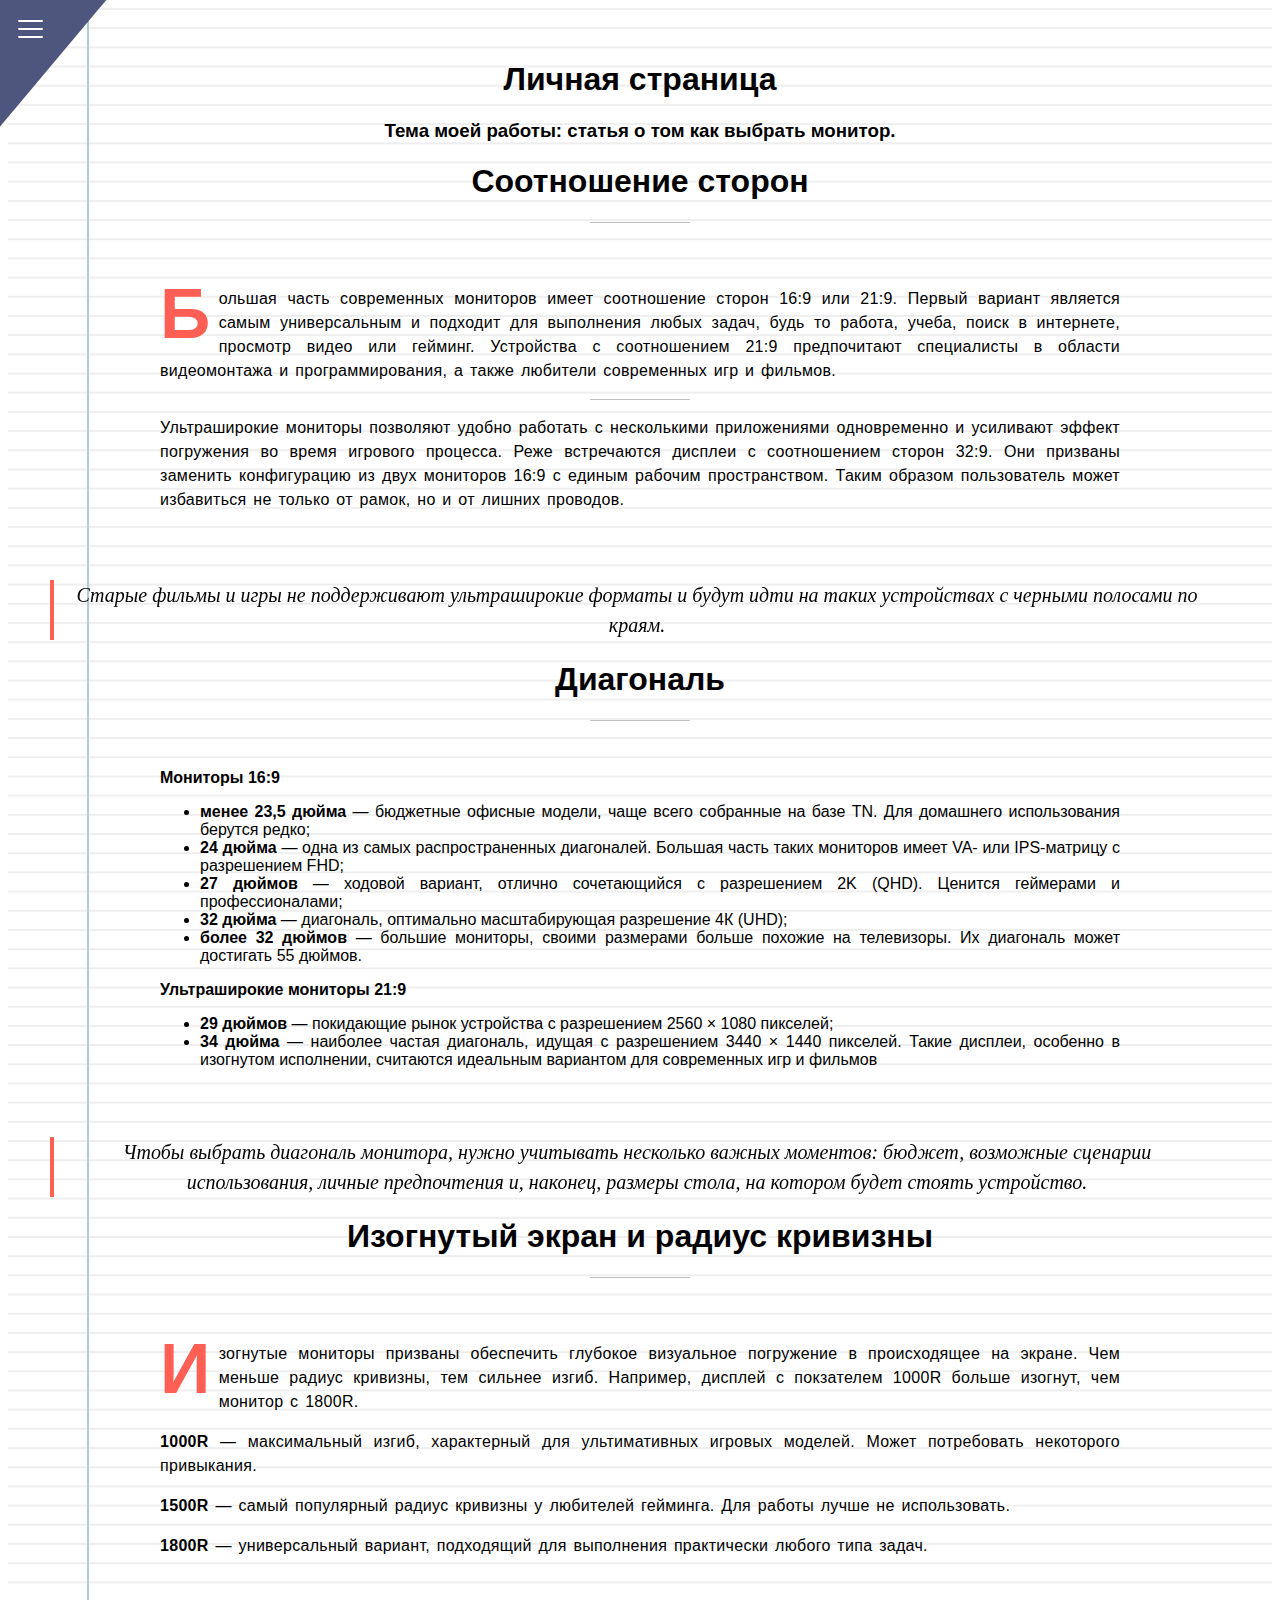
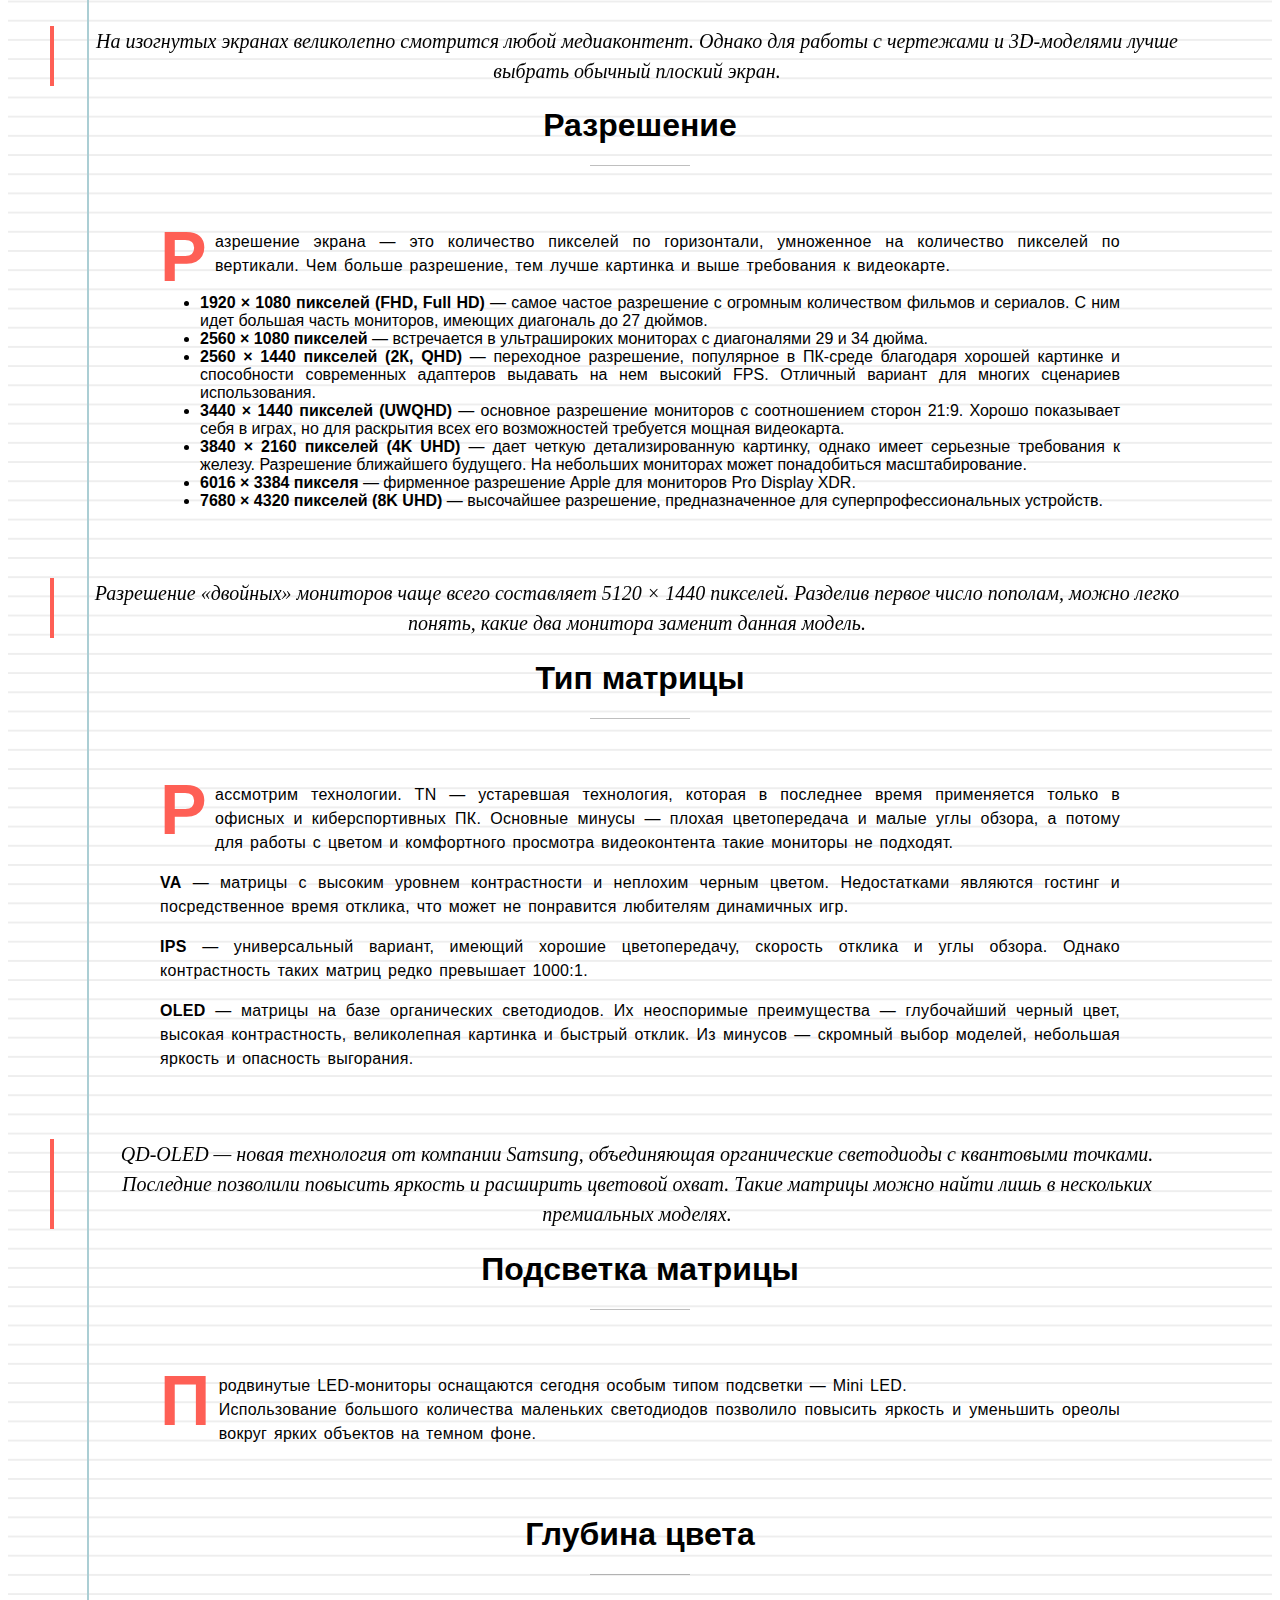
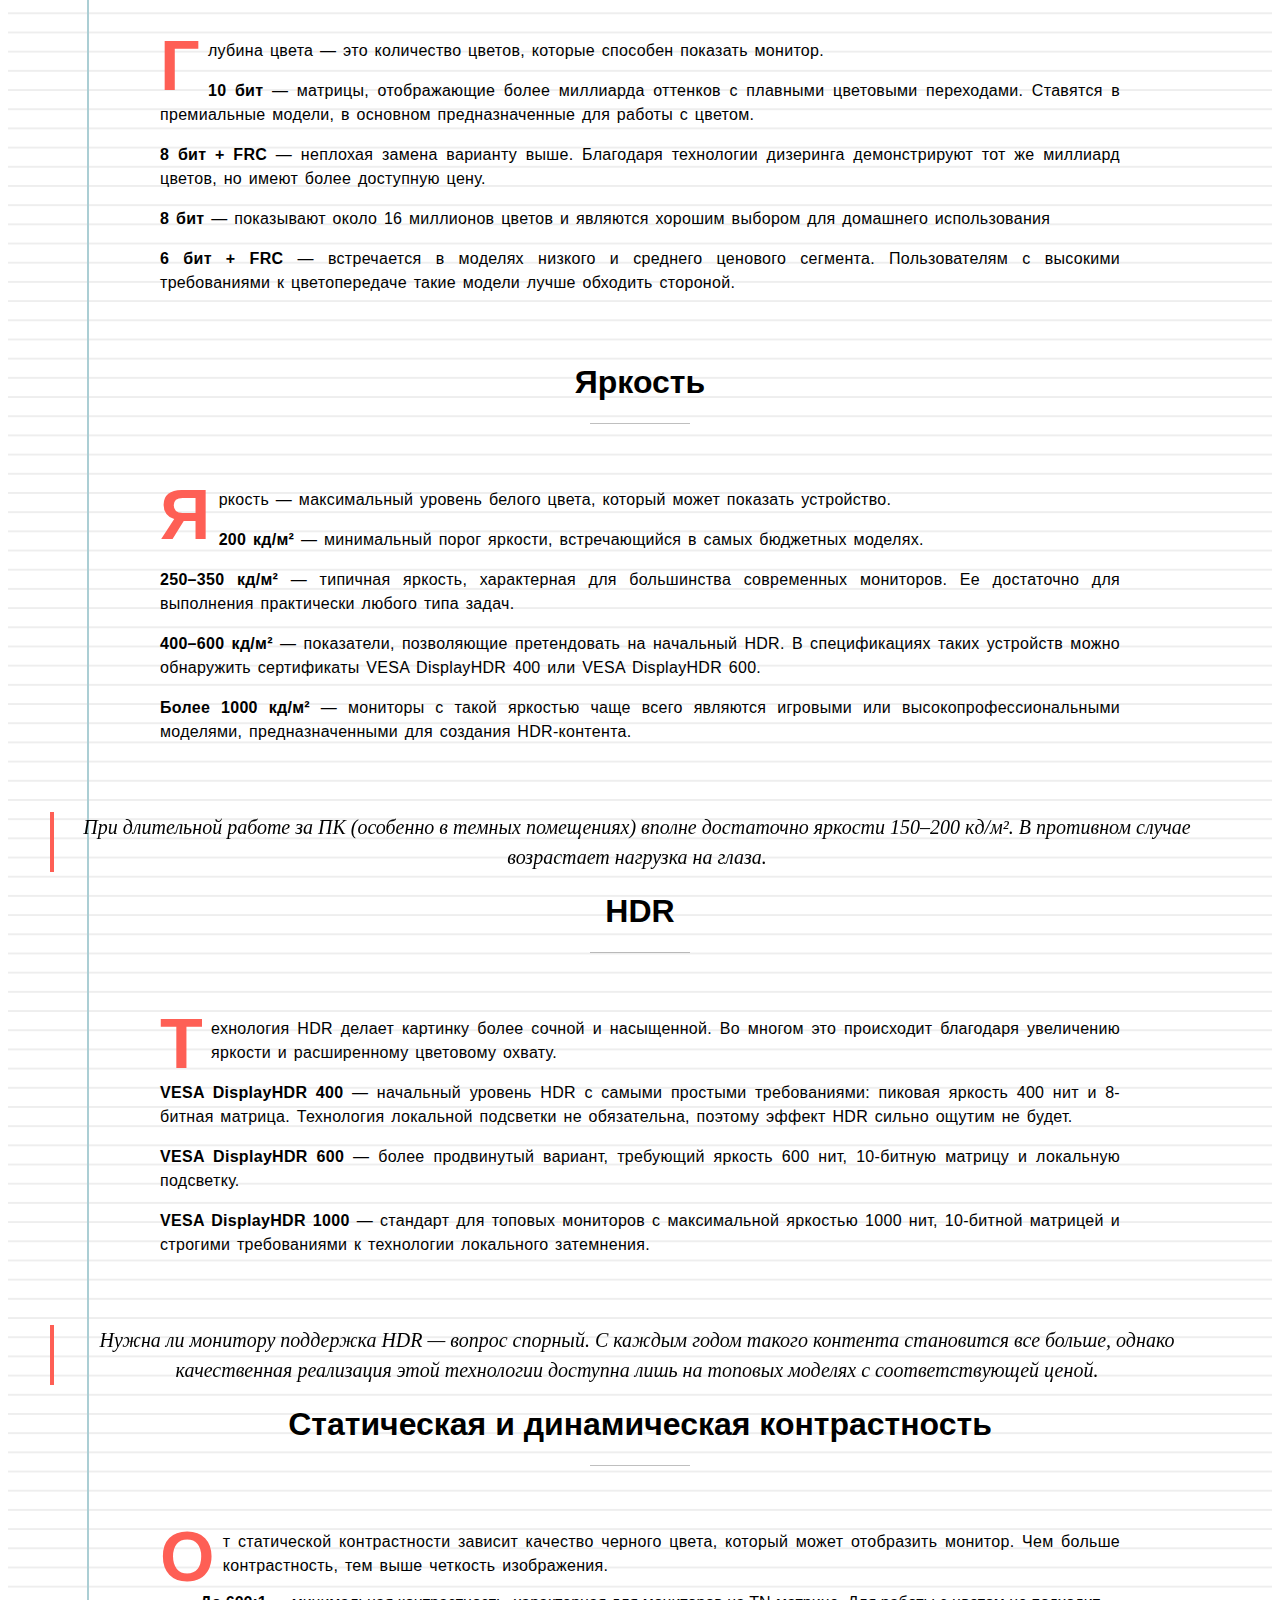
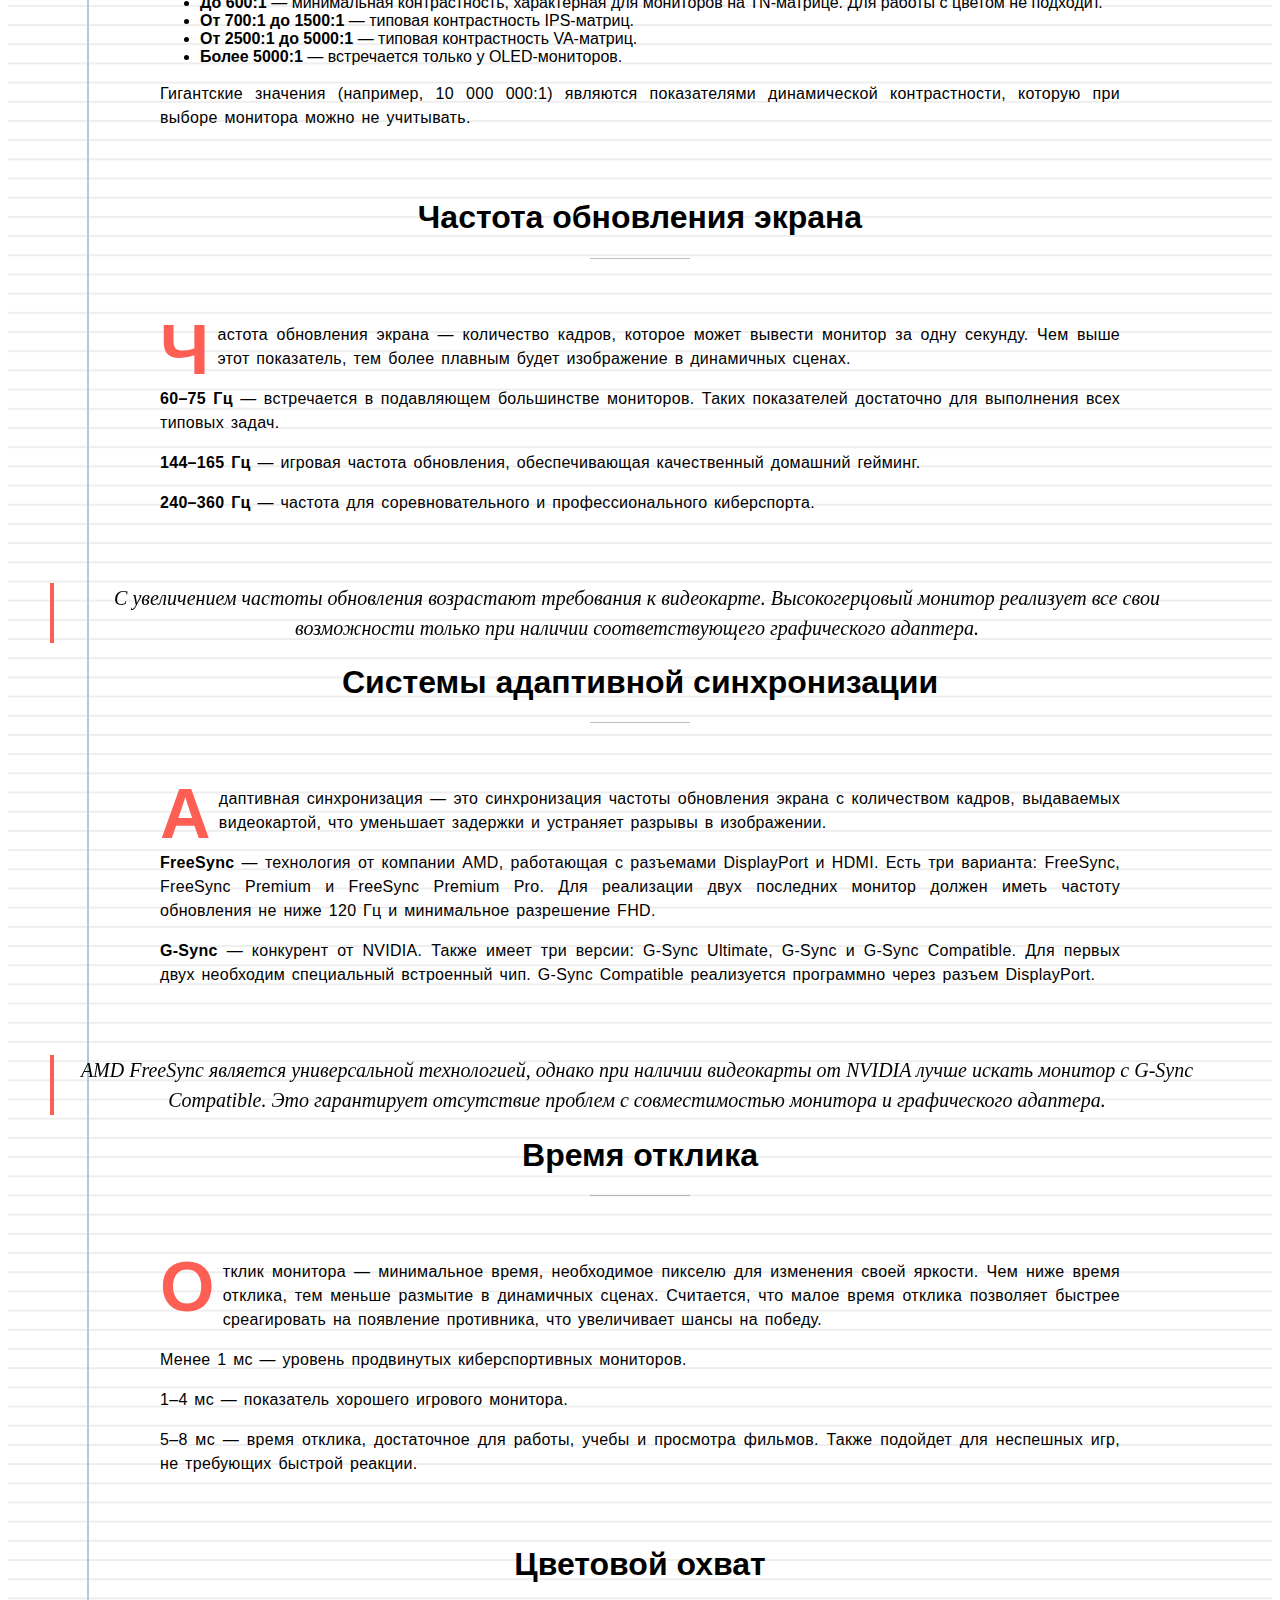
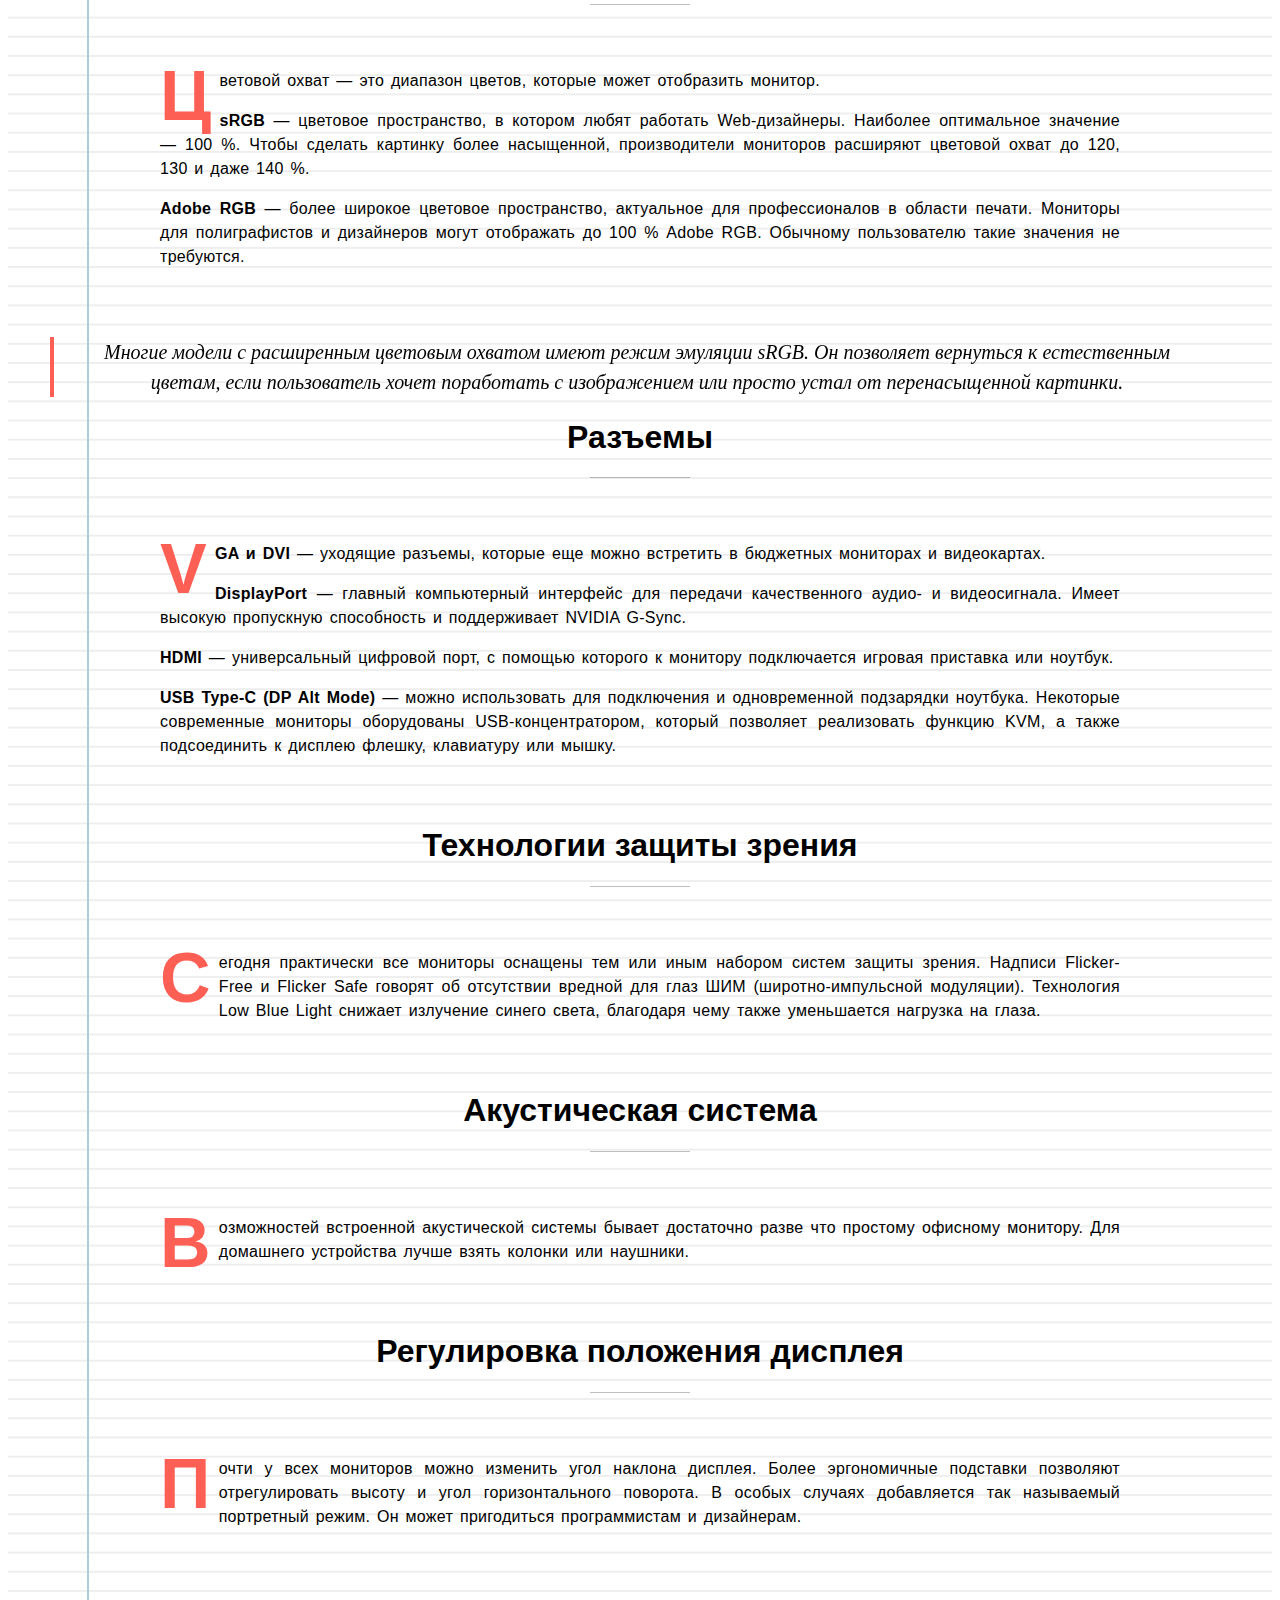
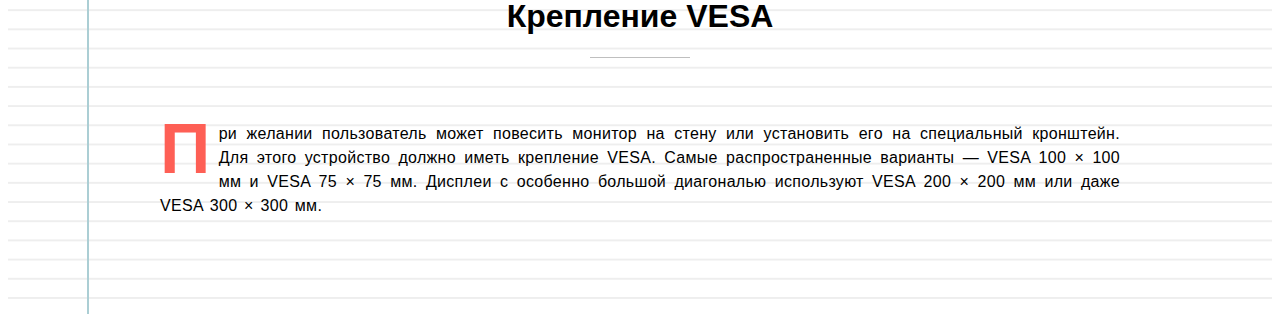
<file: Основы web-программирования/Задание за семестр/index.html>
<!doctype html>
<html lang="en">
    <head>
        <meta charset="UTF-8" />
        <title>Главная</title>
        <link href="styles/styles.css" type="text/css" rel="stylesheet" />
        <link href="styles/navbar.css" type="text/css" rel="stylesheet" />
        <script type="text/javascript" src="js/javascript.js"></script>
    </head>

    <body>
        <div class="navbar_container">
            <nav class="navigation-menu js-nav-menu">
                <div class="navigation-menu__toggle js-nav-menu-toggle">
                    <span class="navigation-menu__bars"></span>
                </div>
                <ul class="menu-list">
                    <li class="menu-list__item">Menu Item 1</li>
                    <li class="menu-list__item">Menu Item 2</li>
                    <li class="menu-list__item">Menu Item 3</li>
                    <li class="menu-list__item">Menu Item 4</li>
                    <li class="menu-list__item">Menu Item 5</li>
                </ul>
            </nav>
        </div>
        <div class="m_container">
            <div>
                <div>
                    <h1>Личная страница</h1>
                </div>
                <div>
                    <h3>Тема моей работы: статья о том как выбрать монитор.</h3>
                </div>
            </div>
            <div>
                <h1>Соотношение сторон</h1>
                <hr />
                <div class="container">
                    <p>
                        Большая часть современных мониторов имеет соотношение сторон 16:9 или 21:9. Первый вариант
                        является самым универсальным и подходит для выполнения любых задач, будь то работа, учеба, поиск
                        в интернете, просмотр видео или гейминг. Устройства с соотношением 21:9 предпочитают специалисты
                        в области видеомонтажа и программирования, а также любители современных игр и фильмов.
                    </p>
                    <hr />
                    <p>
                        Ультраширокие мониторы позволяют удобно работать с несколькими приложениями одновременно и
                        усиливают эффект погружения во время игрового процесса. Реже встречаются дисплеи с соотношением
                        сторон 32:9. Они призваны заменить конфигурацию из двух мониторов 16:9 с единым рабочим
                        пространством. Таким образом пользователь может избавиться не только от рамок, но и от лишних
                        проводов.
                    </p>
                </div>
                <div>
                    <blockquote class="sidekick">
                        Старые фильмы и игры не поддерживают ультраширокие форматы и будут идти на таких устройствах с
                        черными полосами по краям.
                    </blockquote>
                    <p></p>
                </div>
            </div>
            <div>
                <h1>Диагональ</h1>
                <hr />
                <div class="container">
                    <span class="span_ul"><b>Мониторы 16:9</b></span>
                    <ul>
                        <li>
                            <b>менее 23,5 дюйма</b> — бюджетные офисные модели, чаще всего собранные на базе TN. Для
                            домашнего использования берутся редко;
                        </li>
                        <li>
                            <b>24 дюйма</b> — одна из самых распространенных диагоналей. Большая часть таких мониторов
                            имеет VA- или IPS-матрицу с разрешением FHD;
                        </li>
                        <li>
                            <b>27 дюймов</b> — ходовой вариант, отлично сочетающийся с разрешением 2K (QHD). Ценится
                            геймерами и профессионалами;
                        </li>
                        <li><b>32 дюйма</b> — диагональ, оптимально масштабирующая разрешение 4К (UHD);</li>
                        <li>
                            <b>более 32 дюймов</b> — большие мониторы, своими размерами больше похожие на телевизоры. Их
                            диагональ может достигать 55 дюймов.
                        </li>
                    </ul>
                    <span class="span_ul"><b>Ультраширокие мониторы 21:9</b></span>
                    <ul>
                        <li><b>29 дюймов</b> — покидающие рынок устройства с разрешением 2560 × 1080 пикселей;</li>
                        <li>
                            <b>34 дюйма</b> — наиболее частая диагональ, идущая с разрешением 3440 × 1440 пикселей.
                            Такие дисплеи, особенно в изогнутом исполнении, считаются идеальным вариантом для
                            современных игр и фильмов
                        </li>
                    </ul>
                </div>
                <div>
                    <div>
                        <blockquote class="sidekick">
                            Чтобы выбрать диагональ монитора, нужно учитывать несколько важных моментов: бюджет,
                            возможные сценарии использования, личные предпочтения и, наконец, размеры стола, на котором
                            будет стоять устройство.
                        </blockquote>
                        <p></p>
                    </div>
                </div>
            </div>
            <div>
                <h1>Изогнутый экран и радиус кривизны</h1>
                <hr />
                <div class="container">
                    <p>
                        Изогнутые мониторы призваны обеспечить глубокое визуальное погружение в происходящее на экране.
                        Чем меньше радиус кривизны, тем сильнее изгиб. Например, дисплей с покзателем 1000R больше
                        изогнут, чем монитор с 1800R.
                    </p>
                    <p>
                        <b>1000R</b> — максимальный изгиб, характерный для ультимативных игровых моделей. Может
                        потребовать некоторого привыкания.
                    </p>
                    <p>
                        <b>1500R</b> — самый популярный радиус кривизны у любителей гейминга. Для работы лучше не
                        использовать.
                    </p>
                    <p>
                        <b>1800R</b> — универсальный вариант, подходящий для выполнения практически любого типа задач.
                    </p>
                </div>
                <div>
                    <blockquote class="sidekick">
                        На изогнутых экранах великолепно смотрится любой медиаконтент. Однако для работы с чертежами и
                        3D-моделями лучше выбрать обычный плоский экран.
                    </blockquote>
                </div>
            </div>
            <div>
                <h1>Разрешение</h1>
                <hr />
                <div class="container">
                    <p>
                        Разрешение экрана — это количество пикселей по горизонтали, умноженное на количество пикселей по
                        вертикали. Чем больше разрешение, тем лучше картинка и выше требования к видеокарте.
                    </p>
                    <ul>
                        <li>
                            <b>1920 × 1080 пикселей (FHD, Full HD)</b> — самое частое разрешение с огромным количеством
                            фильмов и сериалов. С ним идет большая часть мониторов, имеющих диагональ до 27 дюймов.
                        </li>
                        <li>
                            <b>2560 × 1080 пикселей</b> — встречается в ультрашироких мониторах с диагоналями 29 и 34
                            дюйма.
                        </li>
                        <li>
                            <b>2560 × 1440 пикселей (2К, QHD)</b> — переходное разрешение, популярное в ПК-среде
                            благодаря хорошей картинке и способности современных адаптеров выдавать на нем высокий FPS.
                            Отличный вариант для многих сценариев использования.
                        </li>
                        <li>
                            <b>3440 × 1440 пикселей (UWQHD)</b> — основное разрешение мониторов с соотношением сторон
                            21:9. Хорошо показывает себя в играх, но для раскрытия всех его возможностей требуется
                            мощная видеокарта.
                        </li>
                        <li>
                            <b>3840 × 2160 пикселей (4K UHD)</b> — дает четкую детализированную картинку, однако имеет
                            серьезные требования к железу. Разрешение ближайшего будущего. На небольших мониторах может
                            понадобиться масштабирование.
                        </li>
                        <li><b>6016 × 3384 пикселя</b> — фирменное разрешение Apple для мониторов Pro Display XDR.</li>
                        <li>
                            <b>7680 × 4320 пикселей (8K UHD)</b> — высочайшее разрешение, предназначенное для
                            суперпрофессиональных устройств.
                        </li>
                    </ul>
                </div>
                <div>
                    <blockquote class="sidekick">
                        Разрешение «двойных» мониторов чаще всего составляет 5120 × 1440 пикселей. Разделив первое число
                        пополам, можно легко понять, какие два монитора заменит данная модель.
                    </blockquote>
                </div>
            </div>
            <div>
                <h1>Тип матрицы</h1>
                <hr />
                <div class="container">
                    <p>
                        Рассмотрим технологии. TN — устаревшая технология, которая в последнее время применяется только
                        в офисных и киберспортивных ПК. Основные минусы — плохая цветопередача и малые углы обзора, а
                        потому для работы с цветом и комфортного просмотра видеоконтента такие мониторы не подходят.
                    </p>
                    <p>
                        <b>VA</b> — матрицы с высоким уровнем контрастности и неплохим черным цветом. Недостатками
                        являются гостинг и посредственное время отклика, что может не понравится любителям динамичных
                        игр.
                    </p>
                    <p>
                        <b>IPS</b> — универсальный вариант, имеющий хорошие цветопередачу, скорость отклика и углы
                        обзора. Однако контрастность таких матриц редко превышает 1000:1.
                    </p>
                    <p>
                        <b>OLED</b> — матрицы на базе органических светодиодов. Их неоспоримые преимущества —
                        глубочайший черный цвет, высокая контрастность, великолепная картинка и быстрый отклик. Из
                        минусов — скромный выбор моделей, небольшая яркость и опасность выгорания.
                    </p>
                </div>
                <div>
                    <blockquote class="sidekick">
                        QD-OLED — новая технология от компании Samsung, объединяющая органические светодиоды с
                        квантовыми точками. Последние позволили повысить яркость и расширить цветовой охват. Такие
                        матрицы можно найти лишь в нескольких премиальных моделях.
                    </blockquote>
                </div>
            </div>
            <div>
                <h1>Подсветка матрицы</h1>
                <hr />
                <div class="container">
                    <p>
                        Продвинутые LED-мониторы оснащаются сегодня особым типом подсветки — Mini LED.<br />
                        Использование большого количества маленьких светодиодов позволило повысить яркость и уменьшить
                        ореолы вокруг ярких объектов на темном фоне.
                    </p>
                </div>
            </div>
            <div>
                <h1>Глубина цвета</h1>
                <hr />
                <div class="container">
                    <p>Глубина цвета — это количество цветов, которые способен показать монитор.</p>
                    <p>
                        <b>10 бит</b> — матрицы, отображающие более миллиарда оттенков с плавными цветовыми переходами.
                        Ставятся в премиальные модели, в основном предназначенные для работы с цветом.
                    </p>
                    <p>
                        <b>8 бит + FRC</b> — неплохая замена варианту выше. Благодаря технологии дизеринга демонстрируют
                        тот же миллиард цветов, но имеют более доступную цену.
                    </p>
                    <p>
                        <b>8 бит</b> — показывают около 16 миллионов цветов и являются хорошим выбором для домашнего
                        использования
                    </p>
                    <p>
                        <b>6 бит + FRC</b> — встречается в моделях низкого и среднего ценового сегмента. Пользователям с
                        высокими требованиями к цветопередаче такие модели лучше обходить стороной.
                    </p>
                </div>
            </div>
            <div>
                <h1>Яркость</h1>
                <hr />
                <div class="container">
                    <p>Яркость — максимальный уровень белого цвета, который может показать устройство.</p>
                    <p><b>200 кд/м²</b> — минимальный порог яркости, встречающийся в самых бюджетных моделях.</p>
                    <p>
                        <b>250–350 кд/м²</b> — типичная яркость, характерная для большинства современных мониторов. Ее
                        достаточно для выполнения практически любого типа задач.
                    </p>
                    <p>
                        <b>400–600 кд/м²</b> — показатели, позволяющие претендовать на начальный HDR. В спецификациях
                        таких устройств можно обнаружить сертификаты VESA DisplayHDR 400 или VESA DisplayHDR 600.
                    </p>
                    <p>
                        <b>Более 1000 кд/м²</b> — мониторы с такой яркостью чаще всего являются игровыми или
                        высокопрофессиональными моделями, предназначенными для создания HDR-контента.
                    </p>
                </div>
                <div>
                    <blockquote class="sidekick">
                        При длительной работе за ПК (особенно в темных помещениях) вполне достаточно яркости 150–200
                        кд/м². В противном случае возрастает нагрузка на глаза.
                    </blockquote>
                </div>
            </div>
            <div>
                <h1>HDR</h1>
                <hr />
                <div class="container">
                    <p>
                        Технология HDR делает картинку более сочной и насыщенной. Во многом это происходит благодаря
                        увеличению яркости и расширенному цветовому охвату.
                    </p>
                    <p>
                        <b>VESA DisplayHDR 400</b> — начальный уровень HDR с самыми простыми требованиями: пиковая
                        яркость 400 нит и 8-битная матрица. Технология локальной подсветки не обязательна, поэтому
                        эффект HDR сильно ощутим не будет.
                    </p>
                    <p>
                        <b>VESA DisplayHDR 600</b> — более продвинутый вариант, требующий яркость 600 нит, 10-битную
                        матрицу и локальную подсветку.
                    </p>
                    <p>
                        <b>VESA DisplayHDR 1000</b> — стандарт для топовых мониторов с максимальной яркостью 1000 нит,
                        10-битной матрицей и строгими требованиями к технологии локального затемнения.
                    </p>
                </div>
                <div>
                    <blockquote class="sidekick">
                        Нужна ли монитору поддержка HDR — вопрос спорный. С каждым годом такого контента становится все
                        больше, однако качественная реализация этой технологии доступна лишь на топовых моделях с
                        соответствующей ценой.
                    </blockquote>
                </div>
            </div>
            <div>
                <h1>Статическая и динамическая контрастность</h1>
                <hr />
                <div class="container">
                    <p>
                        От статической контрастности зависит качество черного цвета, который может отобразить монитор.
                        Чем больше контрастность, тем выше четкость изображения.
                    </p>
                    <ul>
                        <li>
                            <b>До 600:1</b> — минимальная контрастность, характерная для мониторов на TN-матрице. Для
                            работы с цветом не подходит.
                        </li>
                        <li><b>От 700:1 до 1500:1</b> — типовая контрастность IPS-матриц.</li>
                        <li><b>От 2500:1 до 5000:1</b> — типовая контрастность VA-матриц.</li>
                        <li><b>Более 5000:1</b> — встречается только у OLED-мониторов.</li>
                    </ul>
                    <p>
                        Гигантские значения (например, 10 000 000:1) являются показателями динамической контрастности,
                        которую при выборе монитора можно не учитывать.
                    </p>
                </div>
            </div>
            <div>
                <h1>Частота обновления экрана</h1>
                <hr />
                <div class="container">
                    <p>
                        Частота обновления экрана — количество кадров, которое может вывести монитор за одну секунду.
                        Чем выше этот показатель, тем более плавным будет изображение в динамичных сценах.
                    </p>
                    <p>
                        <b>60–75 Гц</b> — встречается в подавляющем большинстве мониторов. Таких показателей достаточно
                        для выполнения всех типовых задач.
                    </p>
                    <p><b>144–165 Гц</b> — игровая частота обновления, обеспечивающая качественный домашний гейминг.</p>
                    <p><b>240–360 Гц</b> — частота для соревновательного и профессионального киберспорта.</p>
                </div>
                <div>
                    <blockquote class="sidekick">
                        С увеличением частоты обновления возрастают требования к видеокарте. Высокогерцовый монитор
                        реализует все свои возможности только при наличии соответствующего графического адаптера.
                    </blockquote>
                </div>
            </div>
            <div>
                <h1>Системы адаптивной синхронизации</h1>
                <hr />
                <div class="container">
                    <p>
                        Адаптивная синхронизация — это синхронизация частоты обновления экрана с количеством кадров,
                        выдаваемых видеокартой, что уменьшает задержки и устраняет разрывы в изображении.
                    </p>
                    <p>
                        <b>FreeSync</b> — технология от компании AMD, работающая с разъемами DisplayPort и HDMI. Есть
                        три варианта: FreeSync, FreeSync Premium и FreeSync Premium Pro. Для реализации двух последних
                        монитор должен иметь частоту обновления не ниже 120 Гц и минимальное разрешение FHD.
                    </p>
                    <p>
                        <b>G-Sync</b> — конкурент от NVIDIA. Также имеет три версии: G-Sync Ultimate, G-Sync и G-Sync
                        Compatible. Для первых двух необходим специальный встроенный чип. G-Sync Compatible реализуется
                        программно через разъем DisplayPort.
                    </p>
                </div>
                <div>
                    <blockquote class="sidekick">
                        AMD FreeSync является универсальной технологией, однако при наличии видеокарты от NVIDIA лучше
                        искать монитор с G-Sync Compatible. Это гарантирует отсутствие проблем с совместимостью монитора
                        и графического адаптера.
                    </blockquote>
                </div>
            </div>
            <div>
                <h1>Время отклика</h1>
                <hr />
                <div class="container">
                    <p>
                        Отклик монитора — минимальное время, необходимое пикселю для изменения своей яркости. Чем ниже
                        время отклика, тем меньше размытие в динамичных сценах. Считается, что малое время отклика
                        позволяет быстрее среагировать на появление противника, что увеличивает шансы на победу.
                    </p>
                    <p>Менее 1 мс — уровень продвинутых киберспортивных мониторов.</p>
                    <p>1–4 мс — показатель хорошего игрового монитора.</p>
                    <p>
                        5–8 мс — время отклика, достаточное для работы, учебы и просмотра фильмов. Также подойдет для
                        неспешных игр, не требующих быстрой реакции.
                    </p>
                </div>
            </div>
            <div>
                <h1>Цветовой охват</h1>
                <hr />
                <div class="container">
                    <p>Цветовой охват — это диапазон цветов, которые может отобразить монитор.</p>
                    <p>
                        <b>sRGB</b> — цветовое пространство, в котором любят работать Web-дизайнеры. Наиболее
                        оптимальное значение — 100 %. Чтобы сделать картинку более насыщенной, производители мониторов
                        расширяют цветовой охват до 120, 130 и даже 140 %.
                    </p>
                    <p>
                        <b>Adobe RGB</b> — более широкое цветовое пространство, актуальное для профессионалов в области
                        печати. Мониторы для полиграфистов и дизайнеров могут отображать до 100 % Adobe RGB. Обычному
                        пользователю такие значения не требуются.
                    </p>
                </div>
                <div>
                    <blockquote class="sidekick">
                        Многие модели с расширенным цветовым охватом имеют режим эмуляции sRGB. Он позволяет вернуться к
                        естественным цветам, если пользователь хочет поработать с изображением или просто устал от
                        перенасыщенной картинки.
                    </blockquote>
                </div>
            </div>
            <div>
                <h1>Разъемы</h1>
                <hr />
                <div class="container">
                    <p>
                        <b>VGA и DVI</b> — уходящие разъемы, которые еще можно встретить в бюджетных мониторах и
                        видеокартах.
                    </p>
                    <p>
                        <b>DisplayPort</b> — главный компьютерный интерфейс для передачи качественного аудио- и
                        видеосигнала. Имеет высокую пропускную способность и поддерживает NVIDIA G-Sync.
                    </p>
                    <p>
                        <b>HDMI</b> — универсальный цифровой порт, с помощью которого к монитору подключается игровая
                        приставка или ноутбук.
                    </p>
                    <p>
                        <b>USB Type-C (DP Alt Mode)</b> — можно использовать для подключения и одновременной подзарядки
                        ноутбука. Некоторые современные мониторы оборудованы USB-концентратором, который позволяет
                        реализовать функцию KVM, а также подсоединить к дисплею флешку, клавиатуру или мышку.
                    </p>
                </div>
                <p></p>
            </div>
            <div>
                <h1>Технологии защиты зрения</h1>
                <hr />
                <div class="container">
                    <p>
                        Сегодня практически все мониторы оснащены тем или иным набором систем защиты зрения. Надписи
                        Flicker-Free и Flicker Safe говорят об отсутствии вредной для глаз ШИМ (широтно-импульсной
                        модуляции). Технология Low Blue Light снижает излучение синего света, благодаря чему также
                        уменьшается нагрузка на глаза.
                    </p>
                </div>
            </div>
            <div>
                <h1>Акустическая система</h1>
                <hr />
                <div class="container">
                    <p>
                        Возможностей встроенной акустической системы бывает достаточно разве что простому офисному
                        монитору. Для домашнего устройства лучше взять колонки или наушники.
                    </p>
                </div>
            </div>
            <div>
                <h1>Регулировка положения дисплея</h1>
                <hr />
                <div class="container">
                    <p>
                        Почти у всех мониторов можно изменить угол наклона дисплея. Более эргономичные подставки
                        позволяют отрегулировать высоту и угол горизонтального поворота. В особых случаях добавляется
                        так называемый портретный режим. Он может пригодиться программистам и дизайнерам.
                    </p>
                </div>
            </div>
            <div>
                <h1>Крепление VESA</h1>
                <hr />
                <div class="container">
                    <p>
                        При желании пользователь может повесить монитор на стену или установить его на специальный
                        кронштейн. Для этого устройство должно иметь крепление VESA. Самые распространенные варианты —
                        VESA 100 × 100 мм и VESA 75 × 75 мм. Дисплеи с особенно большой диагональю используют VESA 200 ×
                        200 мм или даже VESA 300 × 300 мм.
                    </p>
                </div>
            </div>
        </div>
    </body>
</html>
</file>
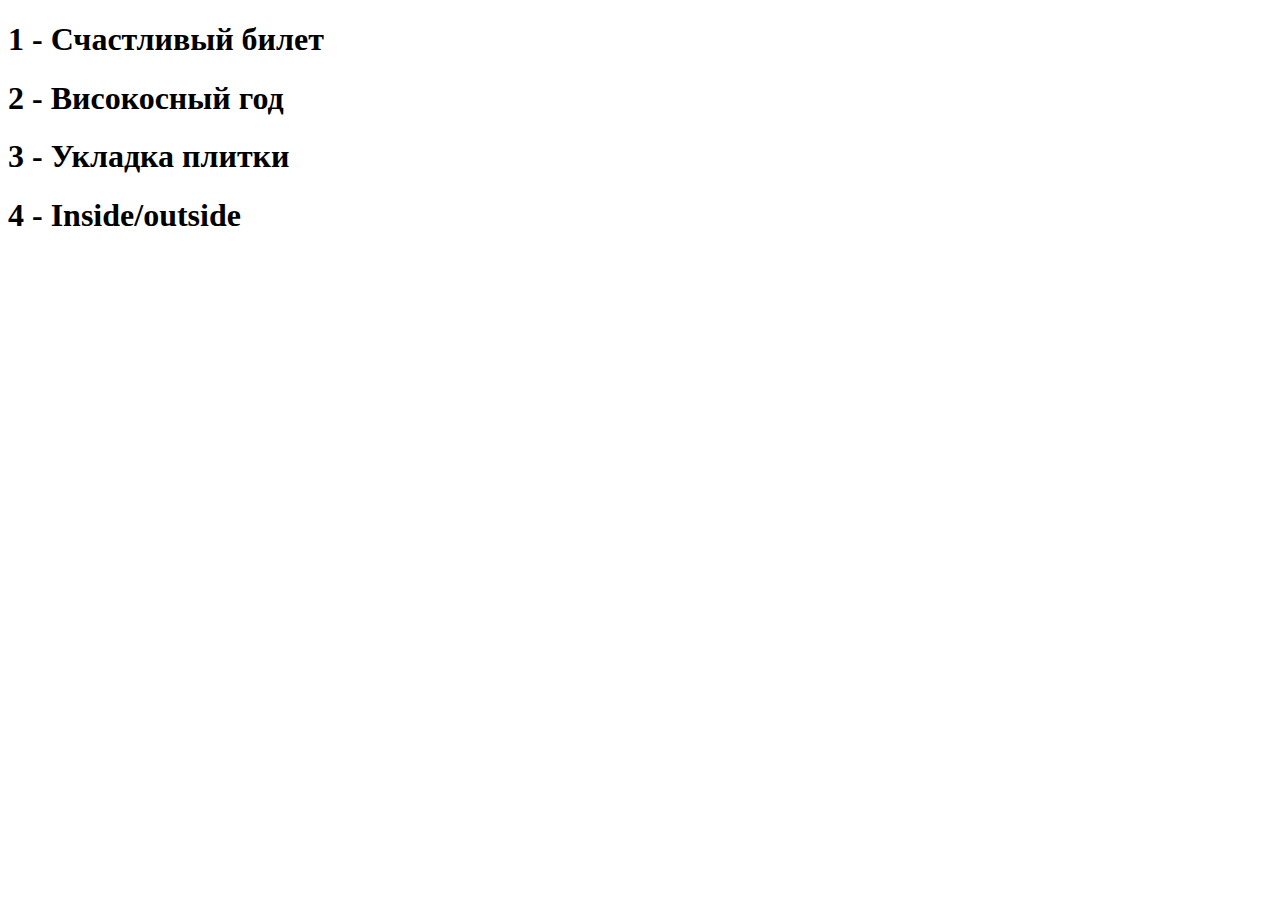
<file: Языки программирования/homework 1/index.html>
<!DOCTYPE html>
<html lang="en">
<head>
    <meta charset="UTF-8">
    <title>Дз 1</title>
</head>
<body>
<h1>1 - Счастливый билет</h1>
<h1>2 - Високосный год</h1>
<h1>3 - Укладка плитки</h1>
<h1>4 - Inside/outside</h1>

<script src="4.js"></script>
</body>
</html>
</file>
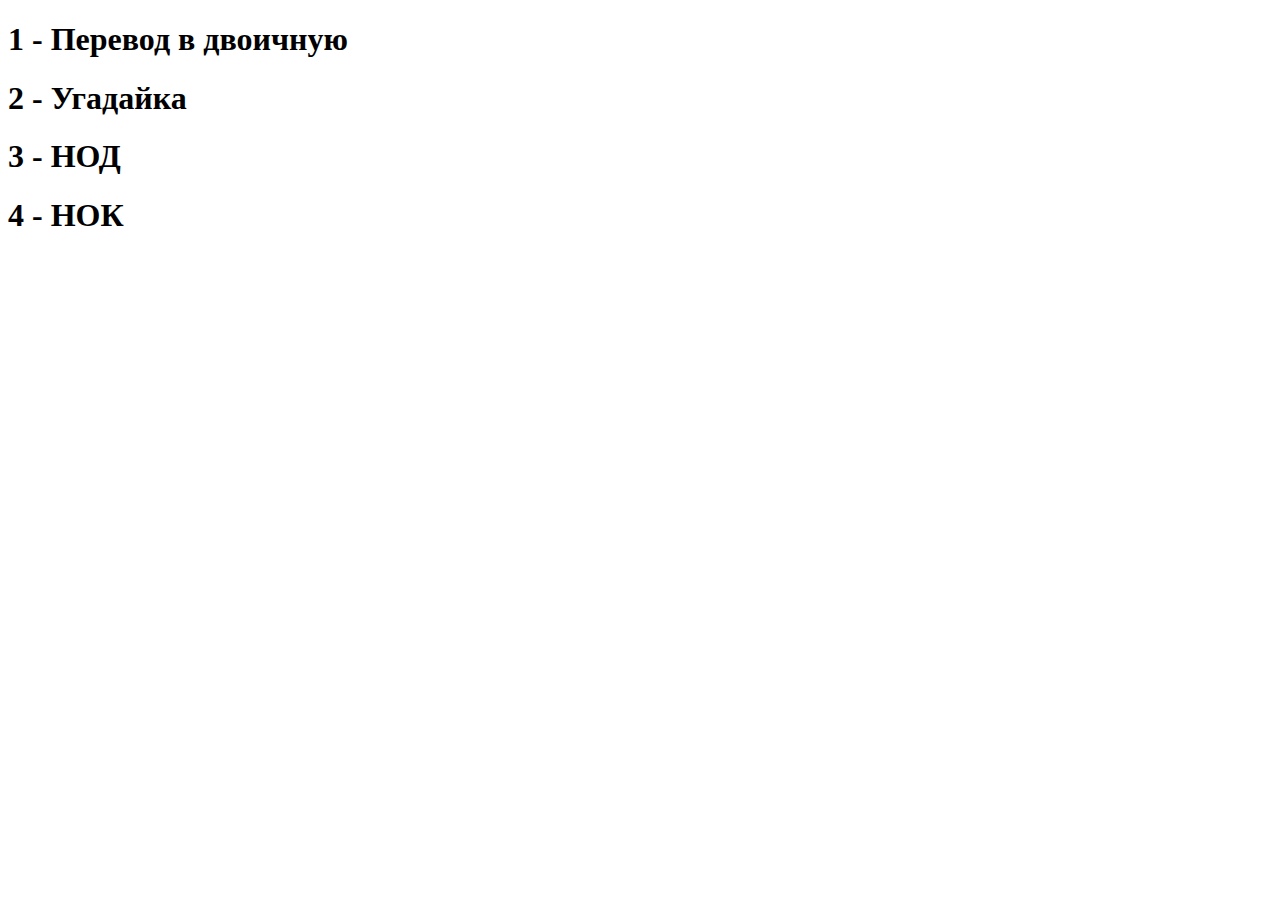
<file: Языки программирования/homework 2/index.html>
<!DOCTYPE html>
<html lang="en">
<head>
    <meta charset="UTF-8">
    <title>Homework 2</title>
</head>
<body>
<h1>1 - Перевод в двоичную</h1>
<h1>2 - Угадайка</h1>
<h1>3 - НОД</h1>
<h1>4 - НОК</h1>
<script src="4.js"></script>
</body>
</html>
</file>
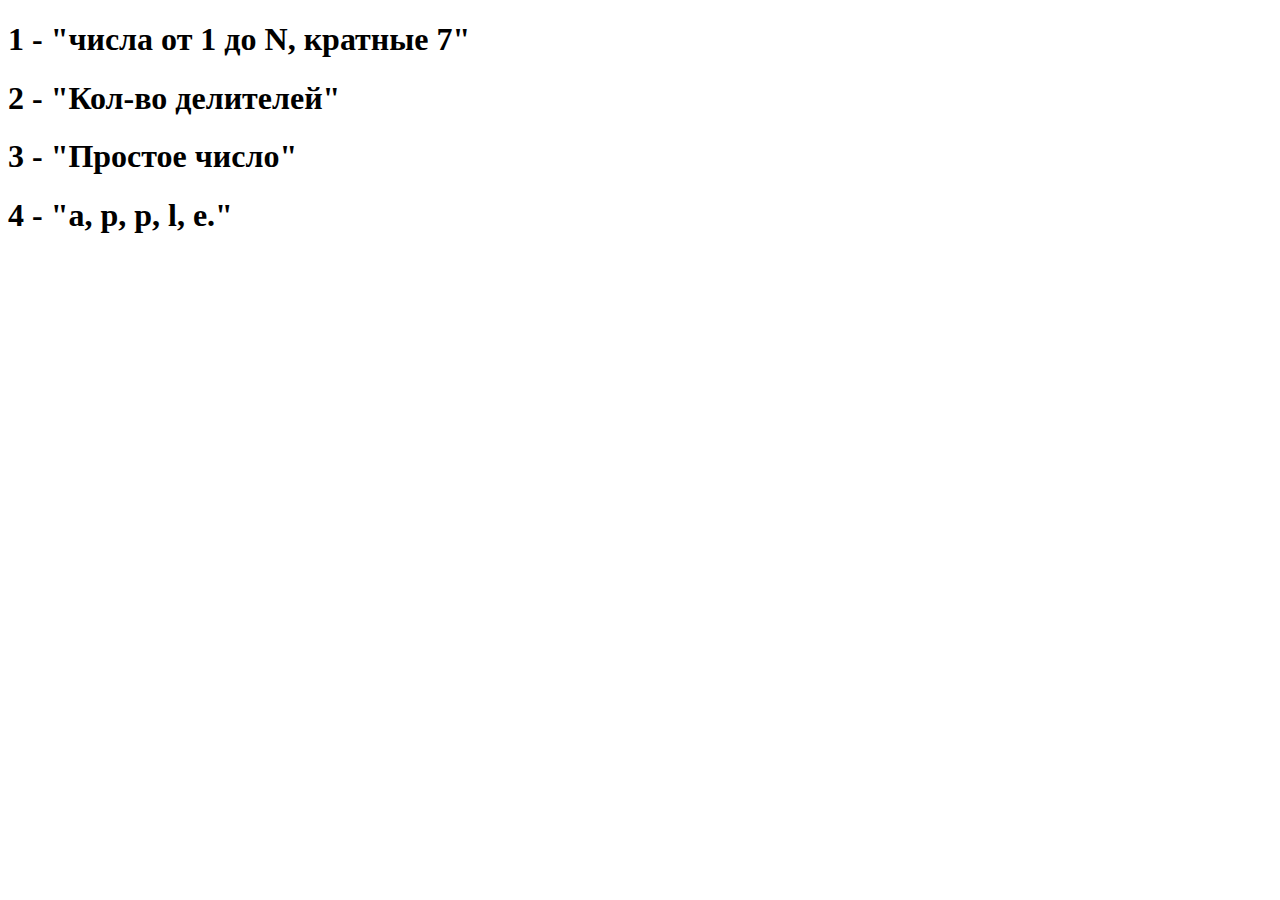
<file: Языки программирования/homework 3/index.html>
<!DOCTYPE html>
<html lang="en">
<head>
    <meta charset="UTF-8">
    <title>3 Dz</title>
</head>
<body>
<h1>1 - "числа от 1 до N, кратные 7"</h1>
<h1>2 - "Кол-во делителей"</h1>
<h1>3 - "Простое число"</h1>
<h1>4 - "a, p, p, l, e."</h1>
<script src="4.js"></script>
</body>
</html>
</file>
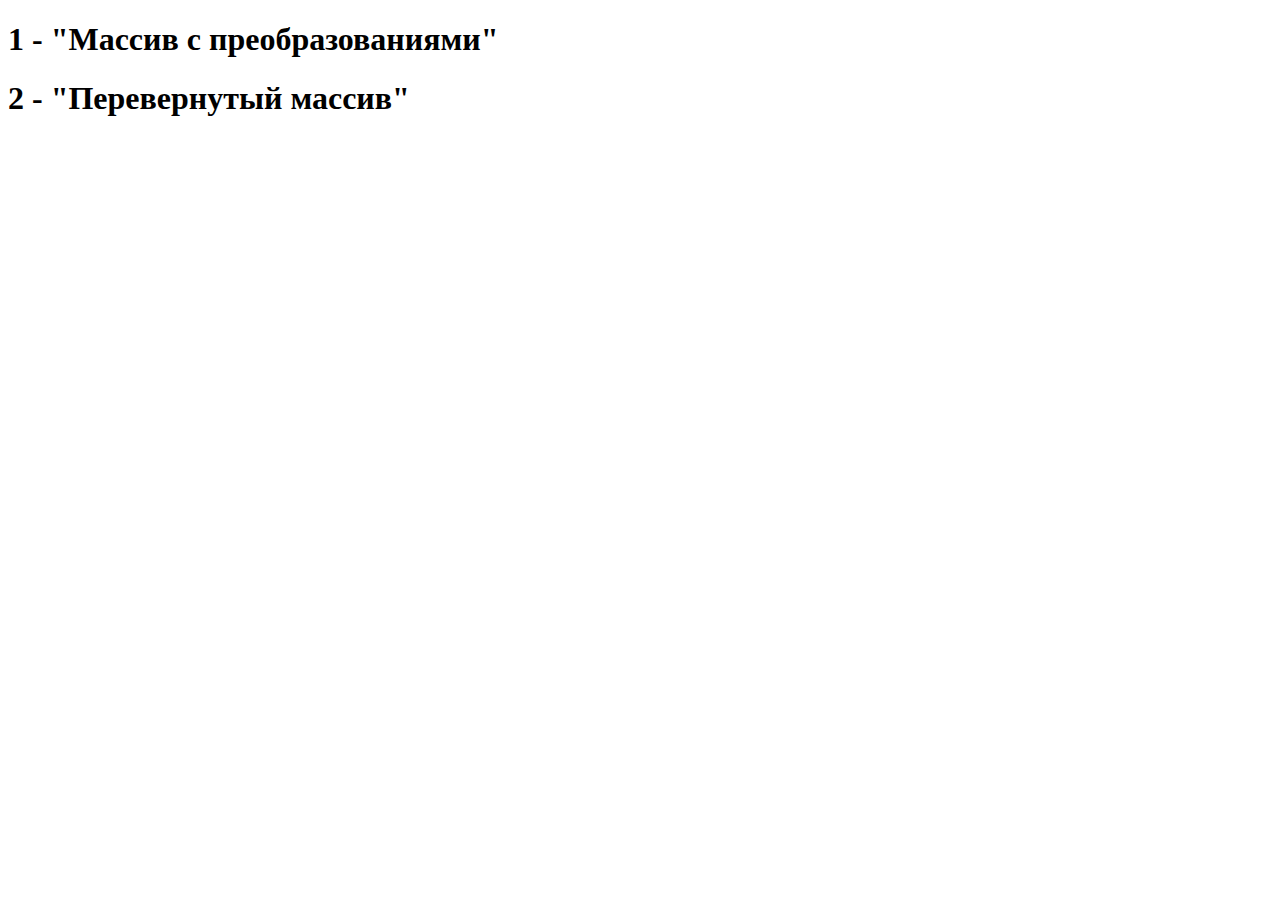
<file: Языки программирования/homework 4/index.html>
<!DOCTYPE html>
<html lang="en">
<head>
    <meta charset="UTF-8">
    <title>4 Dz</title>
</head>
<body>
<h1>1 - "Массив с преобразованиями"</h1>
<h1>2 - "Перевернутый массив"</h1>
<script src="2.js"></script>
</body>
</html>
</file>
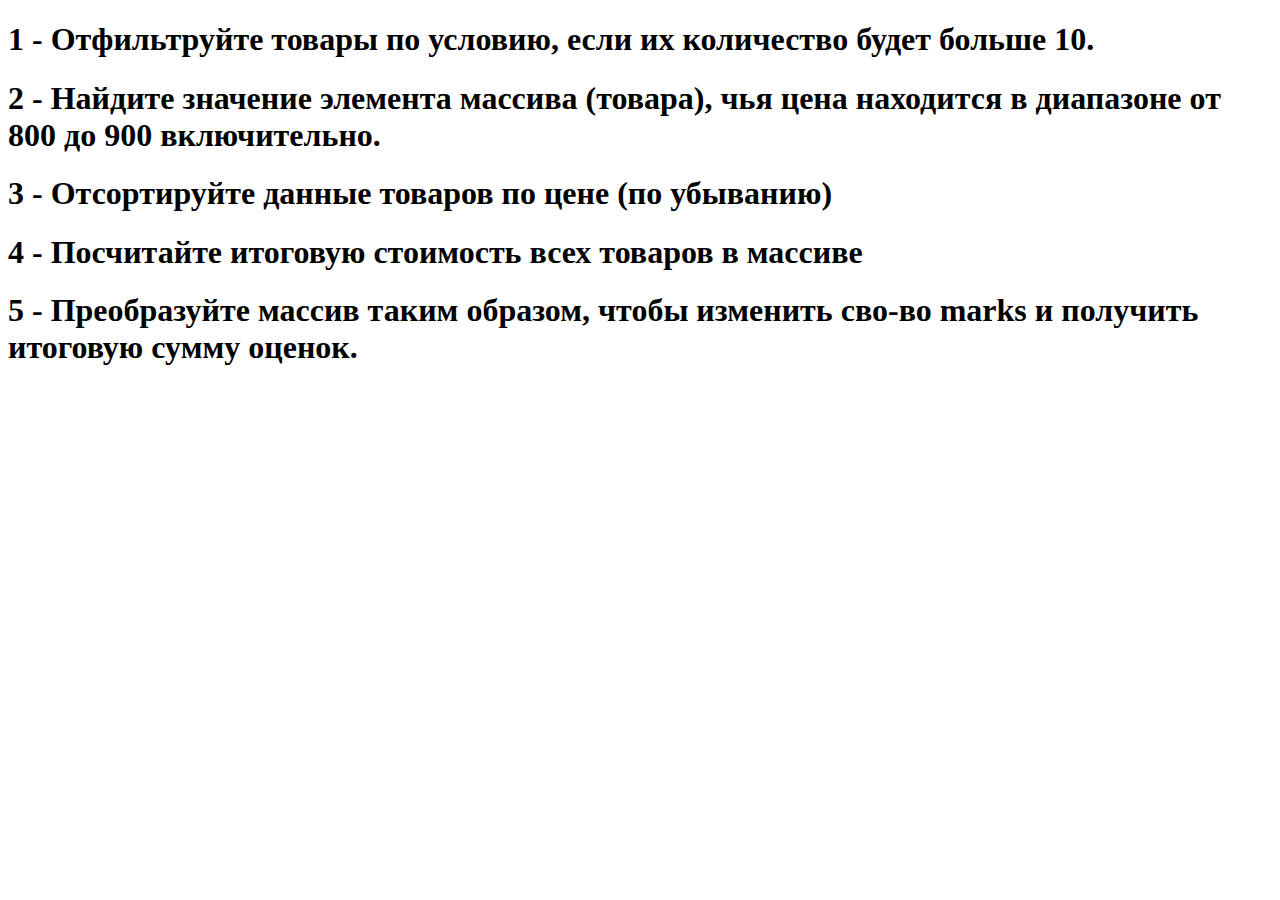
<file: Языки программирования/homework 5/index.html>
<!DOCTYPE html>
<html lang="en">
<head>
    <meta charset="UTF-8">
    <title>5 Dz</title>
</head>
<body>
<h1>1 - Отфильтруйте товары по условию, если их количество будет больше 10.</h1>
<h1>2 - Найдите значение элемента массива (товара), чья цена находится в диапазоне от 800 до 900 включительно.</h1>
<h1>3 - Отсортируйте данные товаров по цене (по убыванию)</h1>
<h1>4 - Посчитайте итоговую стоимость всех товаров в массиве</h1>
<h1>5 - Преобразуйте массив таким образом, чтобы изменить сво-во marks и получить итоговую сумму оценок.</h1>
<script src="1.js"></script>
</body>
</html>
</file>
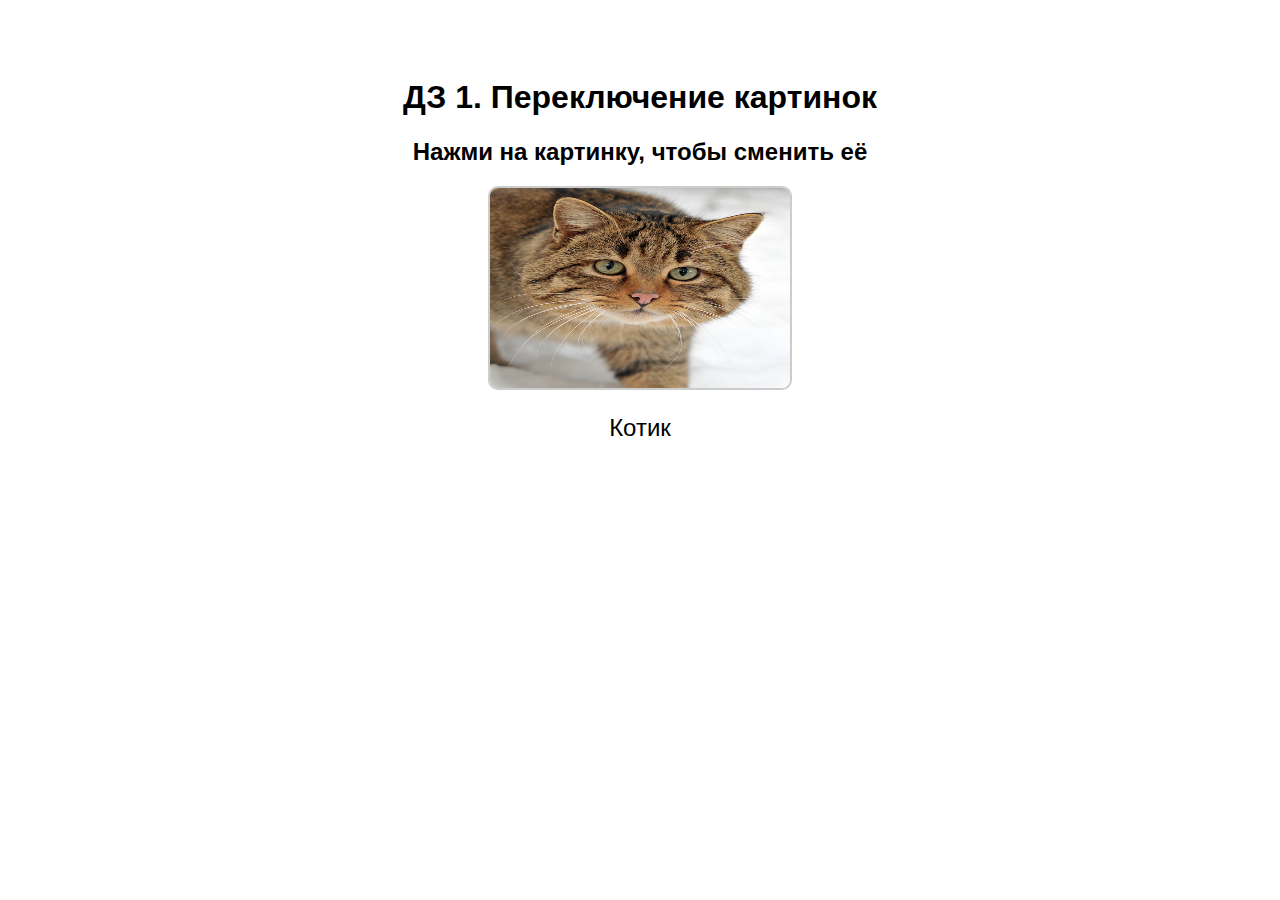
<file: Языки программирования/2 курс 2 семестр/homework 1/index.html>
<!DOCTYPE html>
<html lang="ru">
<head>
    <meta charset="UTF-8">
    <title>ДЗ 1. Переключение картинок</title>
    <style>
        body {
            font-family: Arial, sans-serif;
            text-align: center;
            padding: 50px;
        }
        img {
            width: 300px;
            height: 200px;
            cursor: pointer;
            border: 2px solid #ccc;
            border-radius: 10px;
        }
        p {
            font-size: 24px;
            margin-top: 20px;
        }
    </style>
</head>
<body>
    <h1>ДЗ 1. Переключение картинок</h1>
    <h2>Нажми на картинку, чтобы сменить её</h2>
    <img id="myImage" src="img1.jpg" alt="Картинка">
    <p id="imageName">Котик</p>
    <script src="main.js"></script>
</body>
</html>
</file>
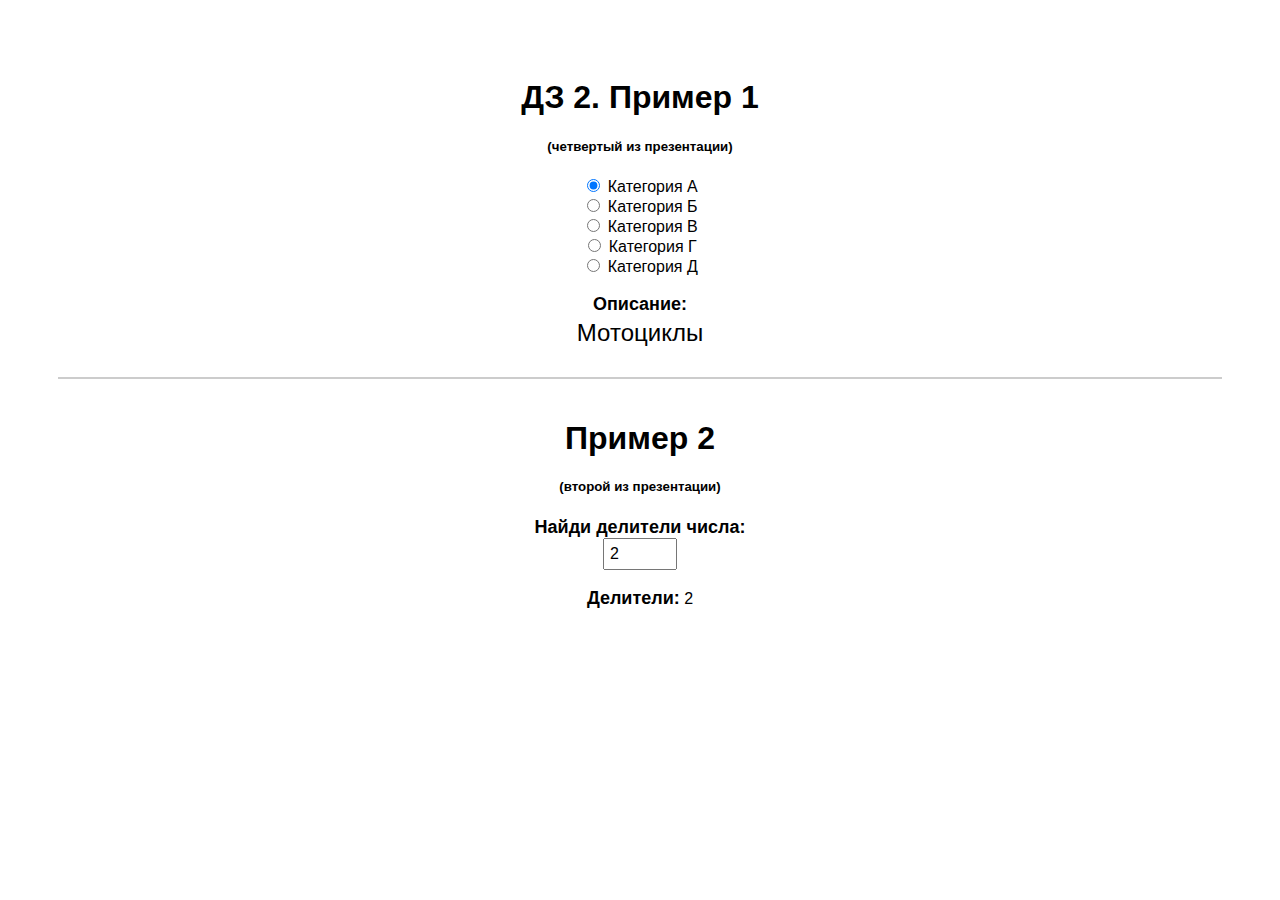
<file: Языки программирования/2 курс 2 семестр/homework 2/index.html>
<!DOCTYPE html>
<html lang="ru">
<head>
    <meta charset="UTF-8">
    <title>ДЗ 2.</title>
    <style>
        body {
            font-family: Arial, sans-serif;
            text-align: center;
            padding: 50px;
        }
        p {
            font-size: 24px;
            margin-top: 4px;
        }
        b {
            font-size: 18px;
        }
        .divider-block {
            margin-top: 30px;
            padding-top: 20px;
            border-top: 2px solid #ccc;
        }
        input[type="number"] {
            padding: 5px;
            font-size: 16px;
            width: 60px;
        }
    </style>
</head>
<body>
    <h1>ДЗ 2. Пример 1</h1>
    <h5>(четвертый из презентации)</h5>
    
    <input id="A" type="radio" name="category" checked="true" onchange="showDescription('A')"/>
    <label for="A">Категория А</label>
    <br>
    <input id="B" type="radio" name="category" onchange="showDescription('B')"/>
    <label for="B">Категория Б</label>
    <br>
    <input id="C" type="radio" name="category" onchange="showDescription('C')"/>
    <label for="C">Категория В</label>
    <br>
    <input id="D" type="radio" name="category" onchange="showDescription('D')"/>
    <label for="D">Категория Г</label>
    <br>
    <input id="E" type="radio" name="category" onchange="showDescription('E')"/>
    <label for="E">Категория Д</label>
    <br>
    <br>
    <b>Описание:</b>
    <p id="description">Мотоциклы</p>
    <div class="divider-block">
        <h1>Пример 2</h1>
        <h5>(второй из презентации)</h5>
        <b>Найди делители числа:</b>
        <br>
        <input type="number" id="numberInput" min="2" value="2" onchange="showDivisors(this)"/>
        <br><br>
        <b>Делители:</b>
        <span id="divisors">2</span>
    </div>
    <script src="main.js"></script>
</body>
</html>
</file>
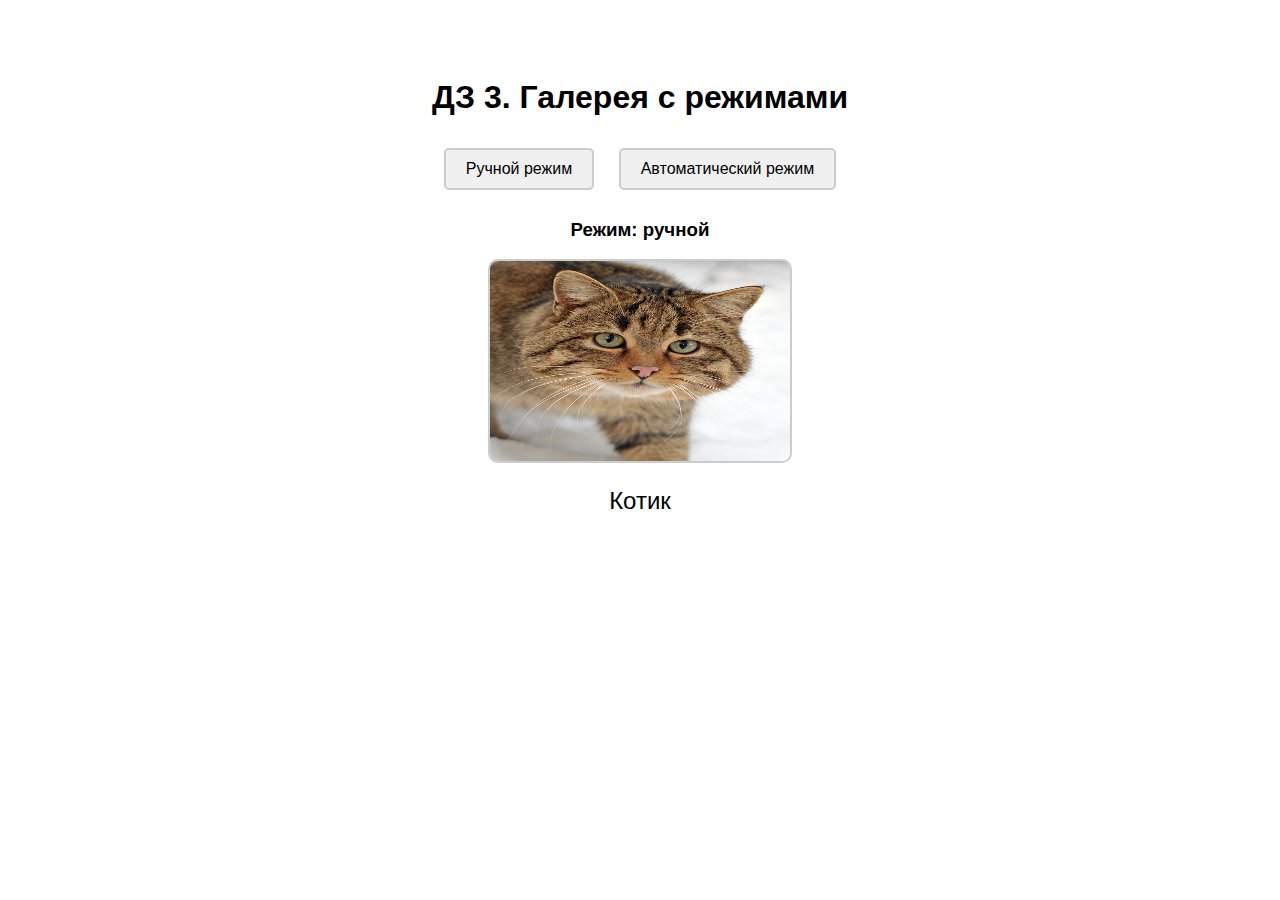
<file: Языки программирования/2 курс 2 семестр/homework 3/index.html>
<!DOCTYPE html>
<html lang="ru">
<head>
    <meta charset="UTF-8">
    <title>ДЗ 3. Галерея с режимами</title>
    <style>
        body {
            font-family: Arial, sans-serif;
            text-align: center;
            padding: 50px;
        }
        img {
            width: 300px;
            height: 200px;
            cursor: pointer;
            border: 2px solid #ccc;
            border-radius: 10px;
        }
        p {
            font-size: 24px;
            margin-top: 20px;
        }
        input[type="button"] {
            padding: 10px 20px;
            margin: 10px;
            font-size: 16px;
            cursor: pointer;
            border: 2px solid #ccc;
            border-radius: 5px;
            background-color: #f0f0f0;
        }
        input[type="button"]:hover {
            background-color: #e0e0e0;
        }
    </style>
    <script src="main.js"></script>
</head>
<body>
    <h1>ДЗ 3. Галерея с режимами</h1>
    <input type="button" id="manualBtn" value="Ручной режим">
    <input type="button" id="autoBtn" value="Автоматический режим">
    <h3 id="currentMode">Режим: ручной</h3>
    <img id="myImage" src="img1.jpg" width="300">
    <p id="imageName">Котик</p>
</body>
</html>
</file>
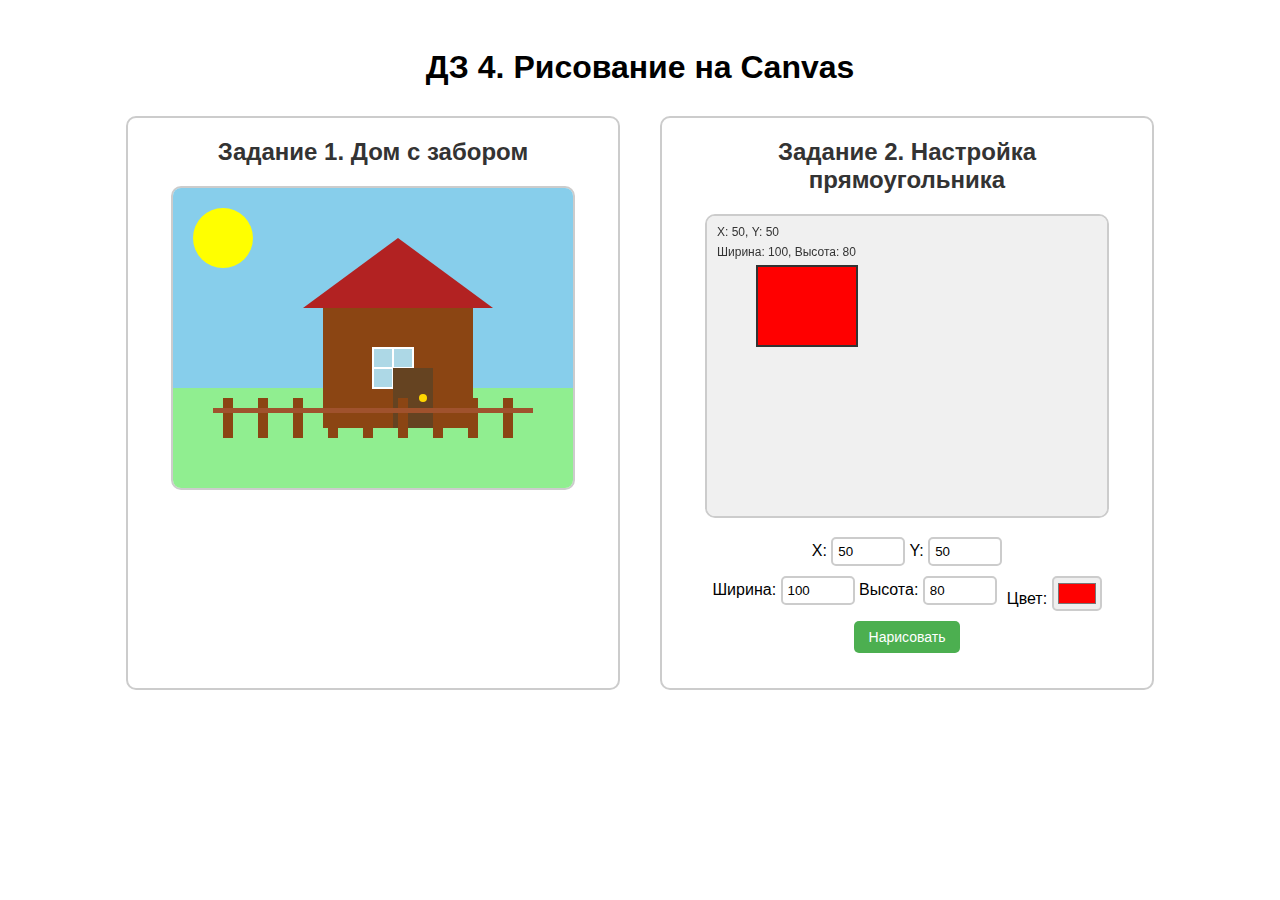
<file: Языки программирования/2 курс 2 семестр/homework 4/index.html>
<!DOCTYPE html>
<html lang="ru">
<head>
    <meta charset="UTF-8">
    <title>ДЗ 4. Canvas</title>
    <style>
        body {
            font-family: Arial, sans-serif;
            text-align: center;
            padding: 20px;
        }
        .container {
            display: flex;
            flex-wrap: wrap;
            justify-content: center;
            gap: 40px;
            margin-top: 30px;
        }
        .task {
            border: 2px solid #ccc;
            border-radius: 10px;
            padding: 20px;
            width: 450px;
        }
        canvas {
            border: 2px solid #ccc;
            border-radius: 10px;
            background-color: #f9f9f9;
        }
        h2 {
            color: #333;
            margin-top: 0;
        }
        .controls {
            margin: 15px 0;
            display: flex;
            flex-wrap: wrap;
            gap: 10px;
            justify-content: center;
        }
        input[type="number"] {
            width: 60px;
            padding: 5px;
            border: 2px solid #ccc;
            border-radius: 5px;
        }
        input[type="color"] {
            width: 50px;
            height: 35px;
            border: 2px solid #ccc;
            border-radius: 5px;
            cursor: pointer;
        }
        button {
            padding: 8px 15px;
            background-color: #4CAF50;
            color: white;
            border: none;
            border-radius: 5px;
            cursor: pointer;
            font-size: 14px;
        }
        button:hover {
            background-color: #45a049;
        }
    </style>
    <script src="main.js"></script>
</head>
<body>
    <h1>ДЗ 4. Рисование на Canvas</h1>
    <div class="container">
        <div class="task">
            <h2>Задание 1. Дом с забором</h2>
            <canvas id="houseCanvas" width="400" height="300"></canvas>
        </div>
        <div class="task">
            <h2>Задание 2. Настройка прямоугольника</h2>
            <canvas id="rectCanvas" width="400" height="300"></canvas>
            <div class="controls">
                <div>
                    X: <input id="rectX" type="number" value="50" min="0" max="350">
                    Y: <input id="rectY" type="number" value="50" min="0" max="250">
                </div>
                <div>
                    Ширина: <input id="rectWidth" type="number" value="100" min="10" max="350">
                    Высота: <input id="rectHeight" type="number" value="80" min="10" max="250">
                </div>
                <div>
                    Цвет: <input id="rectColor" type="color" value="#ff0000">
                </div>
                <button onclick="drawRectangle()">Нарисовать</button>
            </div>
        </div>
    </div>
    <script>
        window.onload = function() {
            drawHouse();
            drawRectangle();
        };
    </script>
</body>
</html>
</file>
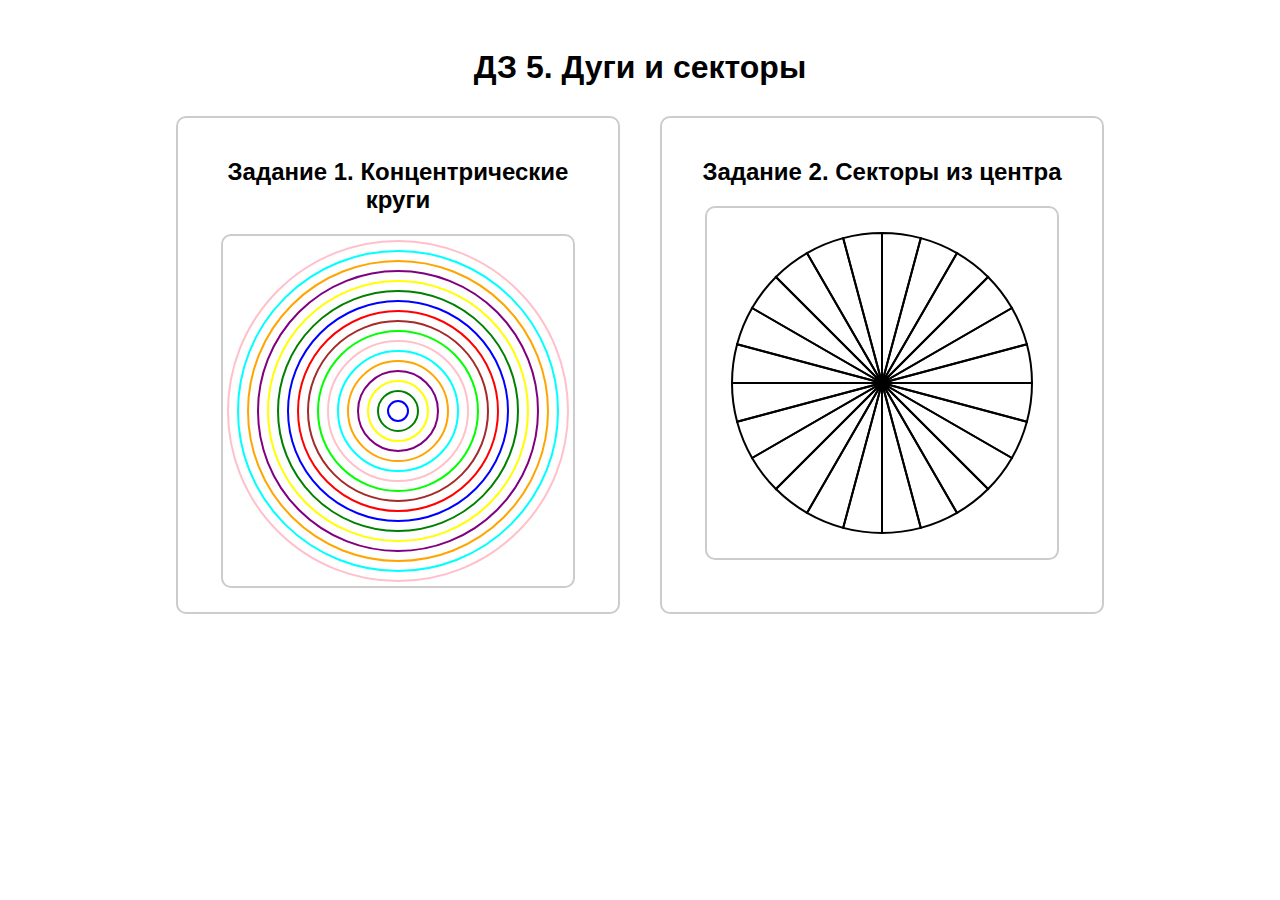
<file: Языки программирования/2 курс 2 семестр/homework 5/index.html>
<!DOCTYPE html>
<html lang="ru">
<head>
    <meta charset="UTF-8">
    <title>ДЗ 5. Дуги и секторы</title>
    <style>
        body {
            font-family: Arial, sans-serif;
            text-align: center;
            padding: 20px;
        }
        .container {
            display: flex;
            flex-wrap: wrap;
            justify-content: center;
            gap: 40px;
            margin-top: 30px;
        }
        .task {
            border: 2px solid #ccc;
            border-radius: 10px;
            padding: 20px;
            width: 400px;
        }
        canvas {
            border: 2px solid #ccc;
            border-radius: 10px;
        }
    </style>
    <script src="main.js"></script>
</head>
<body onload="init();">
    <h1>ДЗ 5. Дуги и секторы</h1>
    <div class="container">
        <div class="task">
            <h2>Задание 1. Концентрические круги</h2>
            <canvas id="canvas1" width="350" height="350"></canvas>
        </div>
        <div class="task">
            <h2>Задание 2. Секторы из центра</h2>
            <canvas id="canvas2" width="350" height="350"></canvas>
        </div>
    </div>
</body>
</html>
</file>
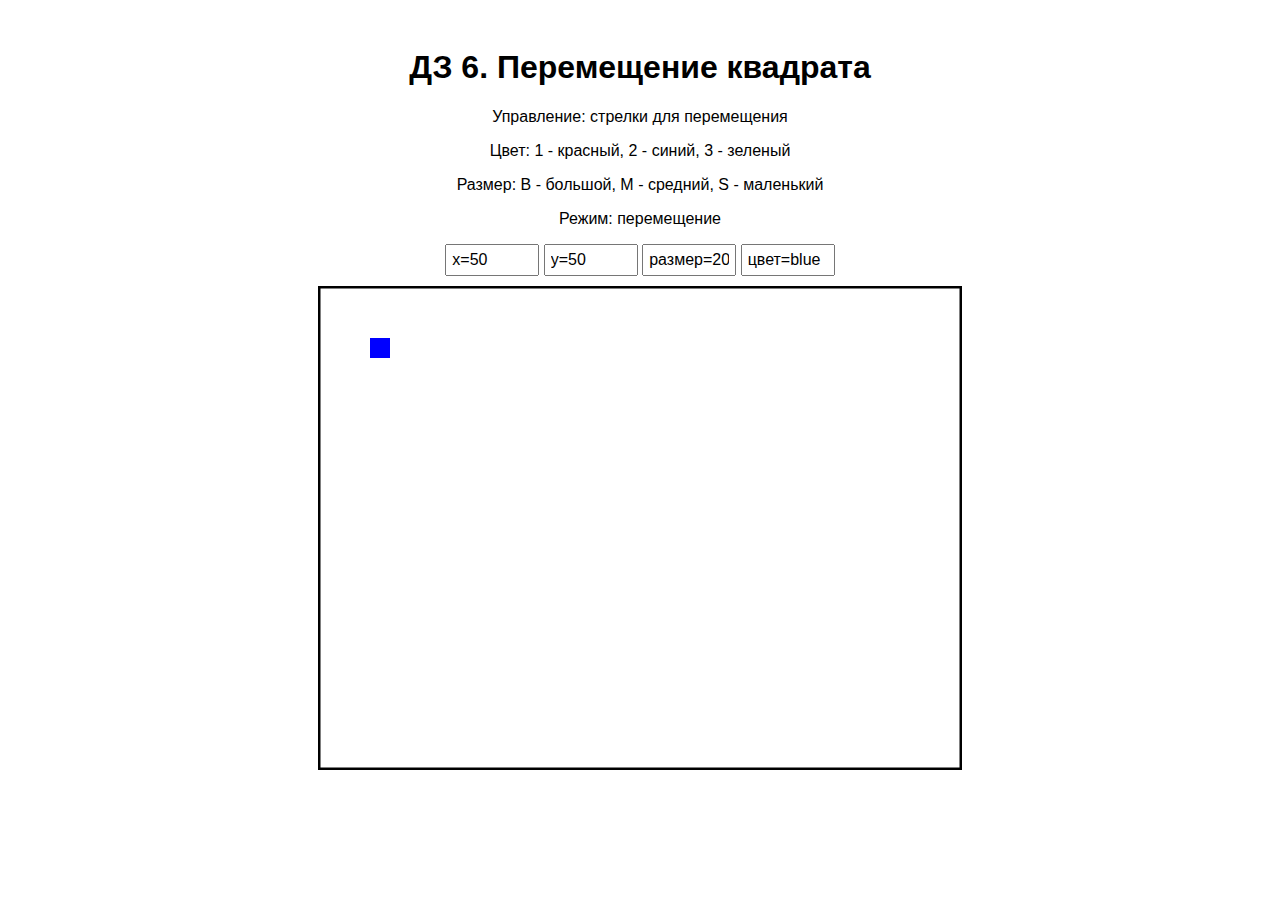
<file: Языки программирования/2 курс 2 семестр/homework 6/index.html>
<!DOCTYPE html>
<html lang="ru">
<head>
    <meta charset="UTF-8">
    <title>ДЗ 6. Перемещение квадрата</title>
    <style>
        body {
            font-family: Arial, sans-serif;
            text-align: center;
            padding: 20px;
        }
        input[type="text"] {
            padding: 5px;
            font-size: 16px;
            width: 80px;
        }
        canvas {
            border: 2px solid #000;
            margin-top: 10px;
        }
    </style>
    <script src="main.js"></script>
</head>
<body onload="init();">
    <h1>ДЗ 6. Перемещение квадрата</h1>
    <p>Управление: стрелки для перемещения</p>
    <p>Цвет: 1 - красный, 2 - синий, 3 - зеленый</p>
    <p>Размер: B - большой, M - средний, S - маленький</p>
    <p id="mode">Режим: перемещение</p>
    <input type="text" id="x">
    <input type="text" id="y">
    <input type="text" id="size">
    <input type="text" id="color">
    <br>
    <canvas id="canvas" width="640" height="480"></canvas>
</body>
</html>
</file>
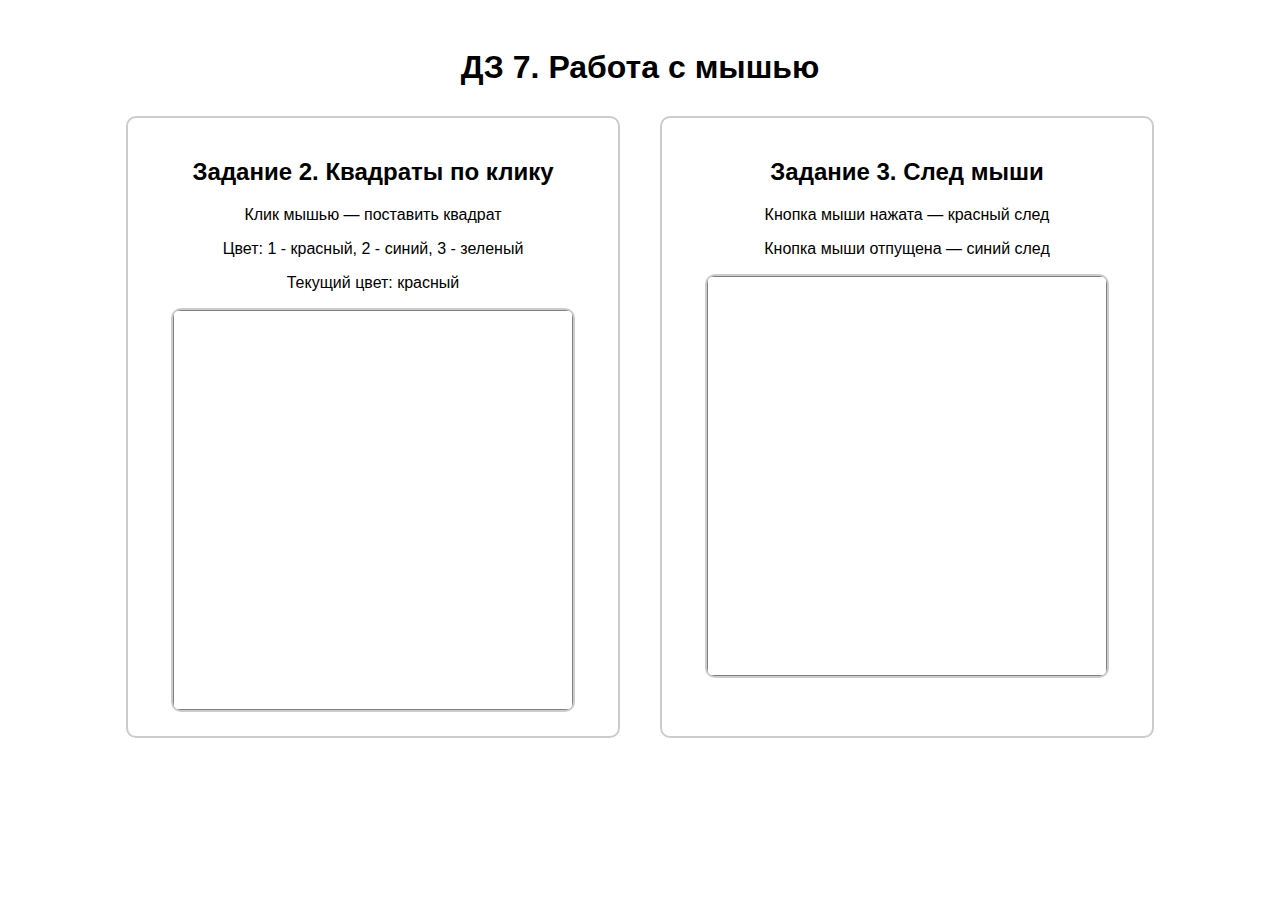
<file: Языки программирования/2 курс 2 семестр/homework 7/index.html>
<!DOCTYPE html>
<html lang="ru">
<head>
    <meta charset="UTF-8">
    <title>ДЗ 7. Мышь</title>
    <style>
        body {
            font-family: Arial, sans-serif;
            text-align: center;
            padding: 20px;
        }
        .container {
            display: flex;
            flex-wrap: wrap;
            justify-content: center;
            gap: 40px;
            margin-top: 30px;
        }
        .task {
            border: 2px solid #ccc;
            border-radius: 10px;
            padding: 20px;
            width: 450px;
        }
        canvas {
            border: 2px solid #ccc;
            border-radius: 10px;
        }
    </style>
    <script src="main.js"></script>
</head>
<body onload="init();">
    <h1>ДЗ 7. Работа с мышью</h1>
    <div class="container">
        <div class="task">
            <h2>Задание 2. Квадраты по клику</h2>
            <p>Клик мышью — поставить квадрат</p>
            <p>Цвет: 1 - красный, 2 - синий, 3 - зеленый</p>
            <p id="task2Color">Текущий цвет: красный</p>
            <canvas id="canvas2" width="400" height="400"></canvas>
        </div>
        <div class="task">
            <h2>Задание 3. След мыши</h2>
            <p>Кнопка мыши нажата — красный след</p>
            <p>Кнопка мыши отпущена — синий след</p>
            <canvas id="canvas3" width="400" height="400"></canvas>
        </div>
    </div>
</body>
</html>
</file>
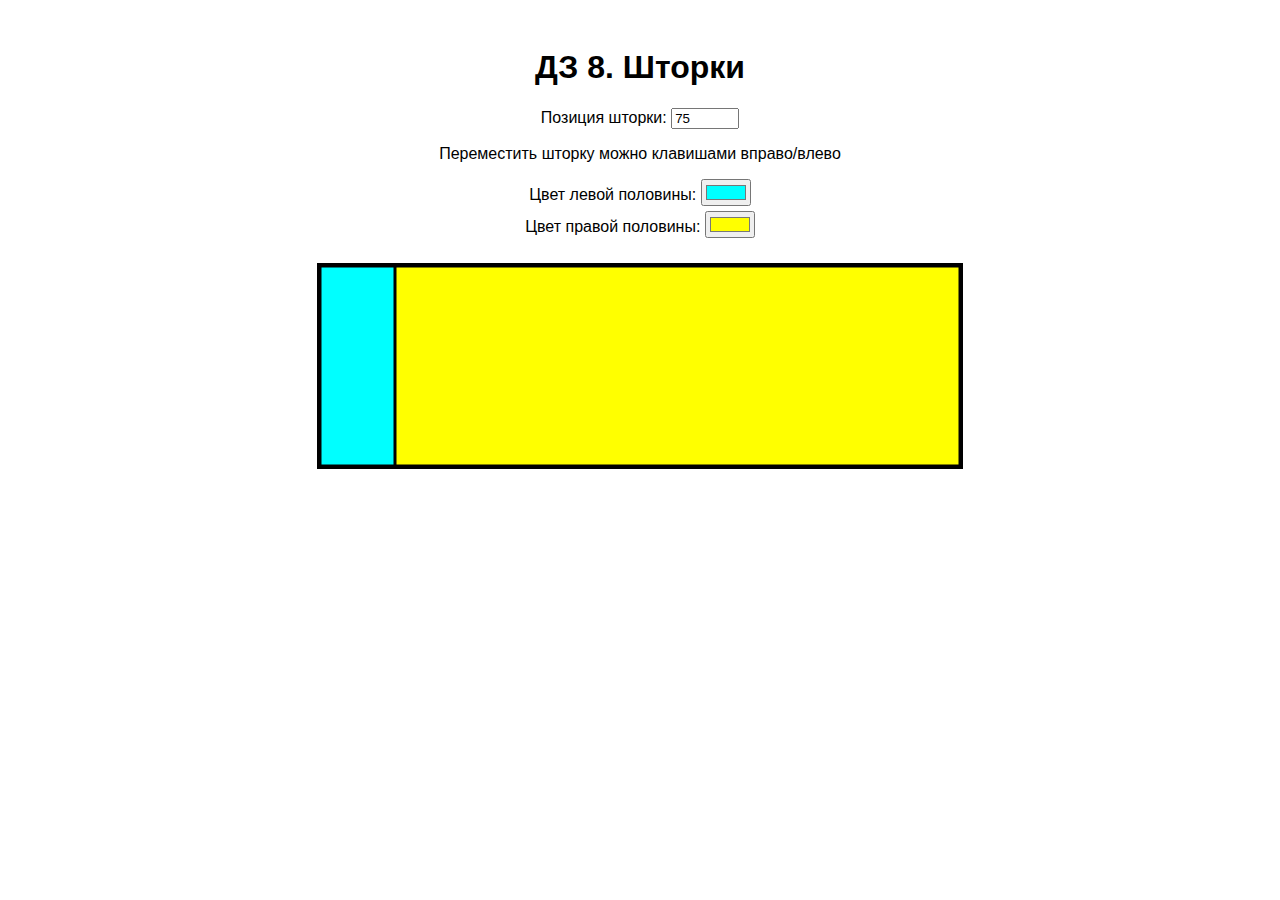
<file: Языки программирования/2 курс 2 семестр/homework 8/index.html>
<!DOCTYPE html>
<html lang="ru">
<head>
    <meta charset="UTF-8">
    <title>ДЗ 8. Шторки</title>
    <style>
        body {
            font-family: Arial, sans-serif;
            text-align: center;
            padding: 20px;
        }
        canvas {
            border: 3px solid black;
            margin-top: 20px;
        }
        label {
            display: block;
            margin: 5px 0;
        }
        input[type="number"] {
            width: 60px;
        }
    </style>
    <script src="main.js"></script>
</head>
<body onload="init();">
    <h1>ДЗ 8. Шторки</h1>
    <label>Позиция шторки: <input id="position" type="number" value="75" min="0" max="640"></label>
    <p>Переместить шторку можно клавишами вправо/влево</p>
    <label>Цвет левой половины: <input id="leftColor" type="color" value="#00ffff"></label>
    <label>Цвет правой половины: <input id="rightColor" type="color" value="#ffff00"></label>
    <canvas id="canvas" width="640" height="200"></canvas>
</body>
</html>
</file>
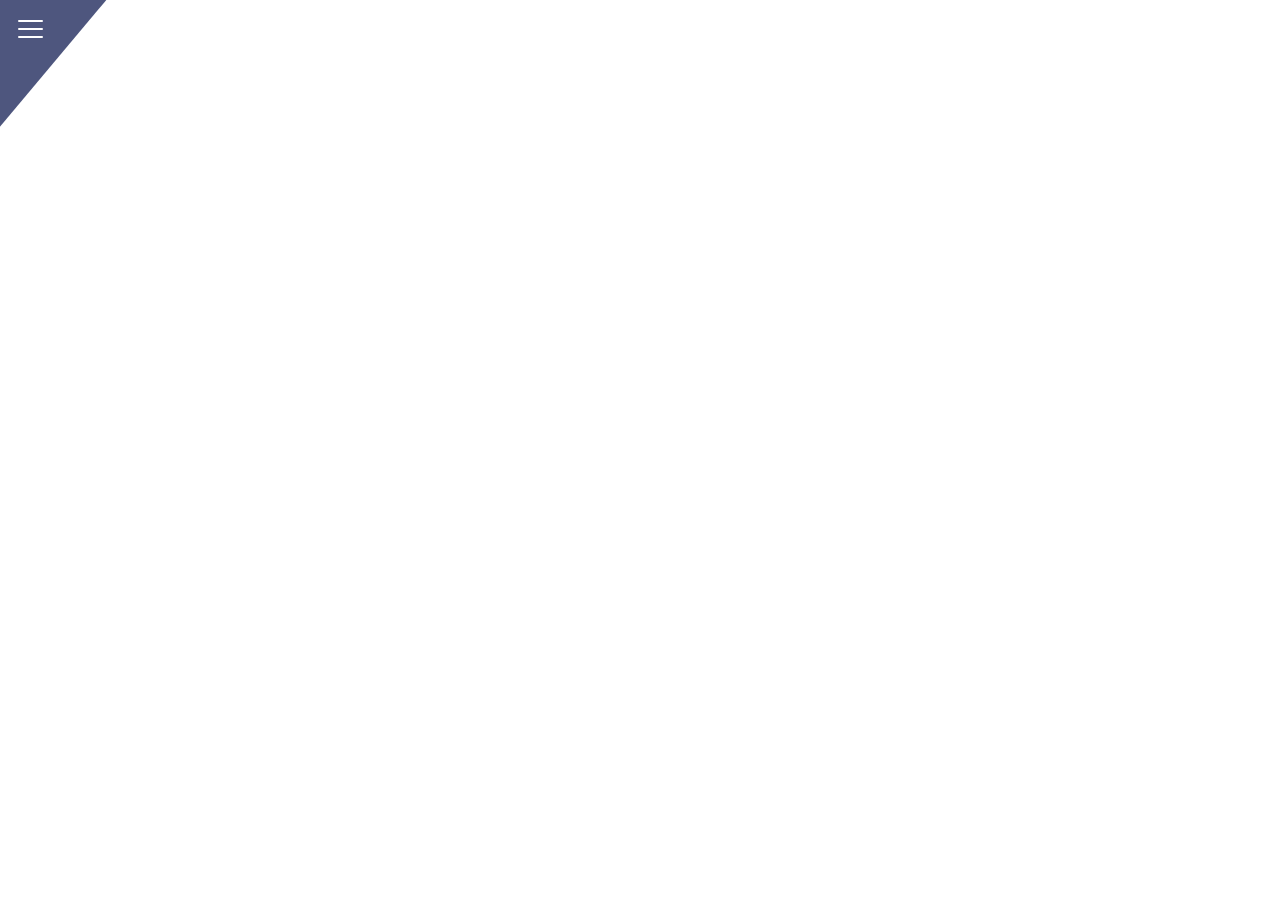
<file: Основы web-программирования/Задание за семестр/test.html>
<!doctype html>
<html lang="en">
    <head>
        <meta charset="UTF-8" />
        <title>Title</title>
        <link href="test.css" type="text/css" rel="stylesheet" />
        <script type="text/javascript" src="test.js"></script>
    </head>
    <body>
        <nav class="navigation-menu js-nav-menu">
            <div class="navigation-menu__toggle js-nav-menu-toggle">
                <span class="navigation-menu__bars"></span>
            </div>
            <ul class="menu-list">
                <li class="menu-list__item">Menu Item 1</li>
                <li class="menu-list__item">Menu Item 2</li>
                <li class="menu-list__item">Menu Item 3</li>
                <li class="menu-list__item">Menu Item 4</li>
                <li class="menu-list__item">Menu Item 5</li>
            </ul>
        </nav>
    </body>
</html>
</file>
<file: Основы web-программирования/Задание за семестр/styles/styles.css>
.m_container {
    margin: 0;
    padding: 2rem;
    text-align: center;
    background-color: #fff;
    font-family: -apple-system, BlinkMacSystemFont, "Segoe UI", Roboto, Oxygen, Ubuntu, Cantarell, "Open Sans",
        "Helvetica Neue", sans-serif;
    background-image: linear-gradient(90deg, transparent 79px, #abced4 79px, #abced4 81px, transparent 81px),
        linear-gradient(#eee 0.1em, transparent 0.1em);
    background-size: 100% 1.2em;
    box-sizing: border-box;
}

.m_container h1 {
    font-weight: 600;
}
.m_container hr {
    width: 100px;
    border: none;
    border-bottom: 1px solid rgba(0, 0, 0, 0.25);
    align-content: center;
}
.container {
    width: 80%;
    margin: 1rem auto;
    padding: 2rem;
    text-align: justify;
    transition: all 0.3s;
}
.container p {
    line-height: 1.5;
    letter-spacing: 0.3px;
    word-spacing: 2px;
}

.container p:first-child::first-letter {
    color: #fe5f55;
    font-weight: bold;
    font-size: 70px;
    float: left;
    line-height: 60px;
    padding-right: 8px;
    margin-top: -3px;
}

@media screen and (max-width: 600px) {
}
.sidekick {
    position: relative;
    padding-left: 1em;
    border-left: 0.2em solid #fe5f55;
    font-family: "Roboto", serif;
    font-size: 20px;
    line-height: 1.5em;
    font-weight: 100;
    margin-left: 10px;
    font-style: oblique;
}
#p1 {
    margin-bottom: 50px;
    text-align: center;
}

.span_ul {
    text-align: center;
}
</file>
<file: Основы web-программирования/Задание за семестр/styles/navbar.css>
@import url(https://fonts.googleapis.com/css?family=Lato:400);

navbar_container {
  background: url(https://images.unsplash.com/photo-1444927714506-8492d94b4e3d?ixlib=rb-0.3.5&q=80&fm=jpg&crop=entropy&s=067f0b097deff88a789e125210406ffe) center center no-repeat;
  background-size: cover;
  color: #fff;
  font-family: "Lato", sans-serif;
  font-size: 2.4rem;
  height: 100vh;
}

.navigation-menu__bars::before, .navigation-menu__bars::after, .navigation-menu__bars {
  cursor: pointer;
  border-radius: 1px;
  height: 2px;
  width: 25px;
  background: #fff;
  position: absolute;
  left: 0;
  top: 50%;
  display: block;
  transition: all 0.3s;
}

.navigation-menu {
  background-color: transparent;
  height: 100%;
  position: fixed;
  width: 600px;
  transform: translateX(-100%);
  transition: transform 0.3s 0.3s;
}
.navigation-menu::before {
  background: #4E567E;
  content: "";
  height: 400%;
  left: 50%;
  position: absolute;
  top: 0;
  transform: translate(-50%, -50%) rotate(40deg);
  width: 100%;
  z-index: 0;
}
.navigation-menu--open {
  transform: translateX(0);
}
.navigation-menu--open .navigation-menu__bars {
  background-color: transparent;
}
.navigation-menu--open .navigation-menu__bars::before, .navigation-menu--open .navigation-menu__bars::after {
  top: 0;
}
.navigation-menu--open .navigation-menu__bars::before {
  transform: rotate(45deg);
}
.navigation-menu--open .navigation-menu__bars::after {
  transform: rotate(-45deg);
}
.navigation-menu--open .menu-list__item {
  opacity: 1;
}
.navigation-menu--open .menu-list__item:nth-child(1) {
  transition-delay: 1s;
}
.navigation-menu--open .menu-list__item:nth-child(2) {
  transition-delay: 1.25s;
}
.navigation-menu--open .menu-list__item:nth-child(3) {
  transition-delay: 1.5s;
}
.navigation-menu--open .menu-list__item:nth-child(4) {
  transition-delay: 1.75s;
}
.navigation-menu--open .menu-list__item:nth-child(5) {
  transition-delay: 2s;
}
.navigation-menu--open .menu-list__item:nth-child(6) {
  transition-delay: 2.25s;
}
.navigation-menu--open .menu-list__item:nth-child(7) {
  transition-delay: 2.5s;
}
.navigation-menu--open .menu-list__item:nth-child(8) {
  transition-delay: 2.75s;
}
.navigation-menu--open .menu-list__item:nth-child(9) {
  transition-delay: 3s;
}
.navigation-menu--open .menu-list__item:nth-child(10) {
  transition-delay: 3.25s;
}
.navigation-menu--open .menu-list__item:nth-child(11) {
  transition-delay: 3.5s;
}
.navigation-menu--open .menu-list__item:nth-child(12) {
  transition-delay: 3.75s;
}
.navigation-menu__toggle {
  cursor: pointer;
  height: 30px;
  position: absolute;
  right: -40px;
  top: 5px;
  width: 30px;
}
.navigation-menu__bars::before, .navigation-menu__bars::after {
  content: "";
}
.navigation-menu__bars::before {
  left: 0;
  top: -8px;
}
.navigation-menu__bars::after {
  left: 0;
  top: 8px;
}

.menu-list {
  padding: 60px 20px;
  position: relative;
  z-index: 10;
}
.menu-list__item {
  margin: 40px 0;
  opacity: 0;
  transition: opacity 0.5s 0.5s;
}

@media only screen and (max-width: 700px) {
  .navigation-menu {
    min-width: 240px;
    width: 80%;
  }
  .navigation-menu::before {
    width: 110%;
  }
}
@media only screen and (max-width: 480px) {
  .navigation-menu {
    background-color: #4E567E;
    min-width: 240px;
    width: 80%;
  }
  .navigation-menu::before {
    transform: translate(-50%, -50%) rotate(45deg);
  }
}
</file>
<file: Основы web-программирования/Задание за семестр/test.css>
@import url(https://fonts.googleapis.com/css?family=Lato:400);

navbar_container {
  background: url(https://images.unsplash.com/photo-1444927714506-8492d94b4e3d?ixlib=rb-0.3.5&q=80&fm=jpg&crop=entropy&s=067f0b097deff88a789e125210406ffe) center center no-repeat;
  background-size: cover;
  color: #fff;
  font-family: "Lato", sans-serif;
  font-size: 2.4rem;
  height: 100vh;
}

.navigation-menu__bars::before, .navigation-menu__bars::after, .navigation-menu__bars {
  cursor: pointer;
  border-radius: 1px;
  height: 2px;
  width: 25px;
  background: #fff;
  position: absolute;
  left: 0;
  top: 50%;
  display: block;
  transition: all 0.3s;
}

.navigation-menu {
  background-color: transparent;
  height: 100%;
  position: fixed;
  width: 600px;
  transform: translateX(-100%);
  transition: transform 0.3s 0.3s;
}
.navigation-menu::before {
  background: #4E567E;
  content: "";
  height: 400%;
  left: 50%;
  position: absolute;
  top: 0;
  transform: translate(-50%, -50%) rotate(40deg);
  width: 100%;
  z-index: 0;
}
.navigation-menu--open {
  transform: translateX(0);
}
.navigation-menu--open .navigation-menu__bars {
  background-color: transparent;
}
.navigation-menu--open .navigation-menu__bars::before, .navigation-menu--open .navigation-menu__bars::after {
  top: 0;
}
.navigation-menu--open .navigation-menu__bars::before {
  transform: rotate(45deg);
}
.navigation-menu--open .navigation-menu__bars::after {
  transform: rotate(-45deg);
}
.navigation-menu--open .menu-list__item {
  opacity: 1;
}
.navigation-menu--open .menu-list__item:nth-child(1) {
  transition-delay: 1s;
}
.navigation-menu--open .menu-list__item:nth-child(2) {
  transition-delay: 1.25s;
}
.navigation-menu--open .menu-list__item:nth-child(3) {
  transition-delay: 1.5s;
}
.navigation-menu--open .menu-list__item:nth-child(4) {
  transition-delay: 1.75s;
}
.navigation-menu--open .menu-list__item:nth-child(5) {
  transition-delay: 2s;
}
.navigation-menu--open .menu-list__item:nth-child(6) {
  transition-delay: 2.25s;
}
.navigation-menu--open .menu-list__item:nth-child(7) {
  transition-delay: 2.5s;
}
.navigation-menu--open .menu-list__item:nth-child(8) {
  transition-delay: 2.75s;
}
.navigation-menu--open .menu-list__item:nth-child(9) {
  transition-delay: 3s;
}
.navigation-menu--open .menu-list__item:nth-child(10) {
  transition-delay: 3.25s;
}
.navigation-menu--open .menu-list__item:nth-child(11) {
  transition-delay: 3.5s;
}
.navigation-menu--open .menu-list__item:nth-child(12) {
  transition-delay: 3.75s;
}
.navigation-menu__toggle {
  cursor: pointer;
  height: 30px;
  position: absolute;
  right: -40px;
  top: 5px;
  width: 30px;
}
.navigation-menu__bars::before, .navigation-menu__bars::after {
  content: "";
}
.navigation-menu__bars::before {
  left: 0;
  top: -8px;
}
.navigation-menu__bars::after {
  left: 0;
  top: 8px;
}

.menu-list {
  padding: 60px 20px;
  position: relative;
  z-index: 10;
}
.menu-list__item {
  margin: 40px 0;
  opacity: 0;
  transition: opacity 0.5s 0.5s;
}

@media only screen and (max-width: 700px) {
  .navigation-menu {
    min-width: 240px;
    width: 80%;
  }
  .navigation-menu::before {
    width: 110%;
  }
}
@media only screen and (max-width: 480px) {
  .navigation-menu {
    background-color: #4E567E;
    min-width: 240px;
    width: 80%;
  }
  .navigation-menu::before {
    transform: translate(-50%, -50%) rotate(45deg);
  }
}
</file>
